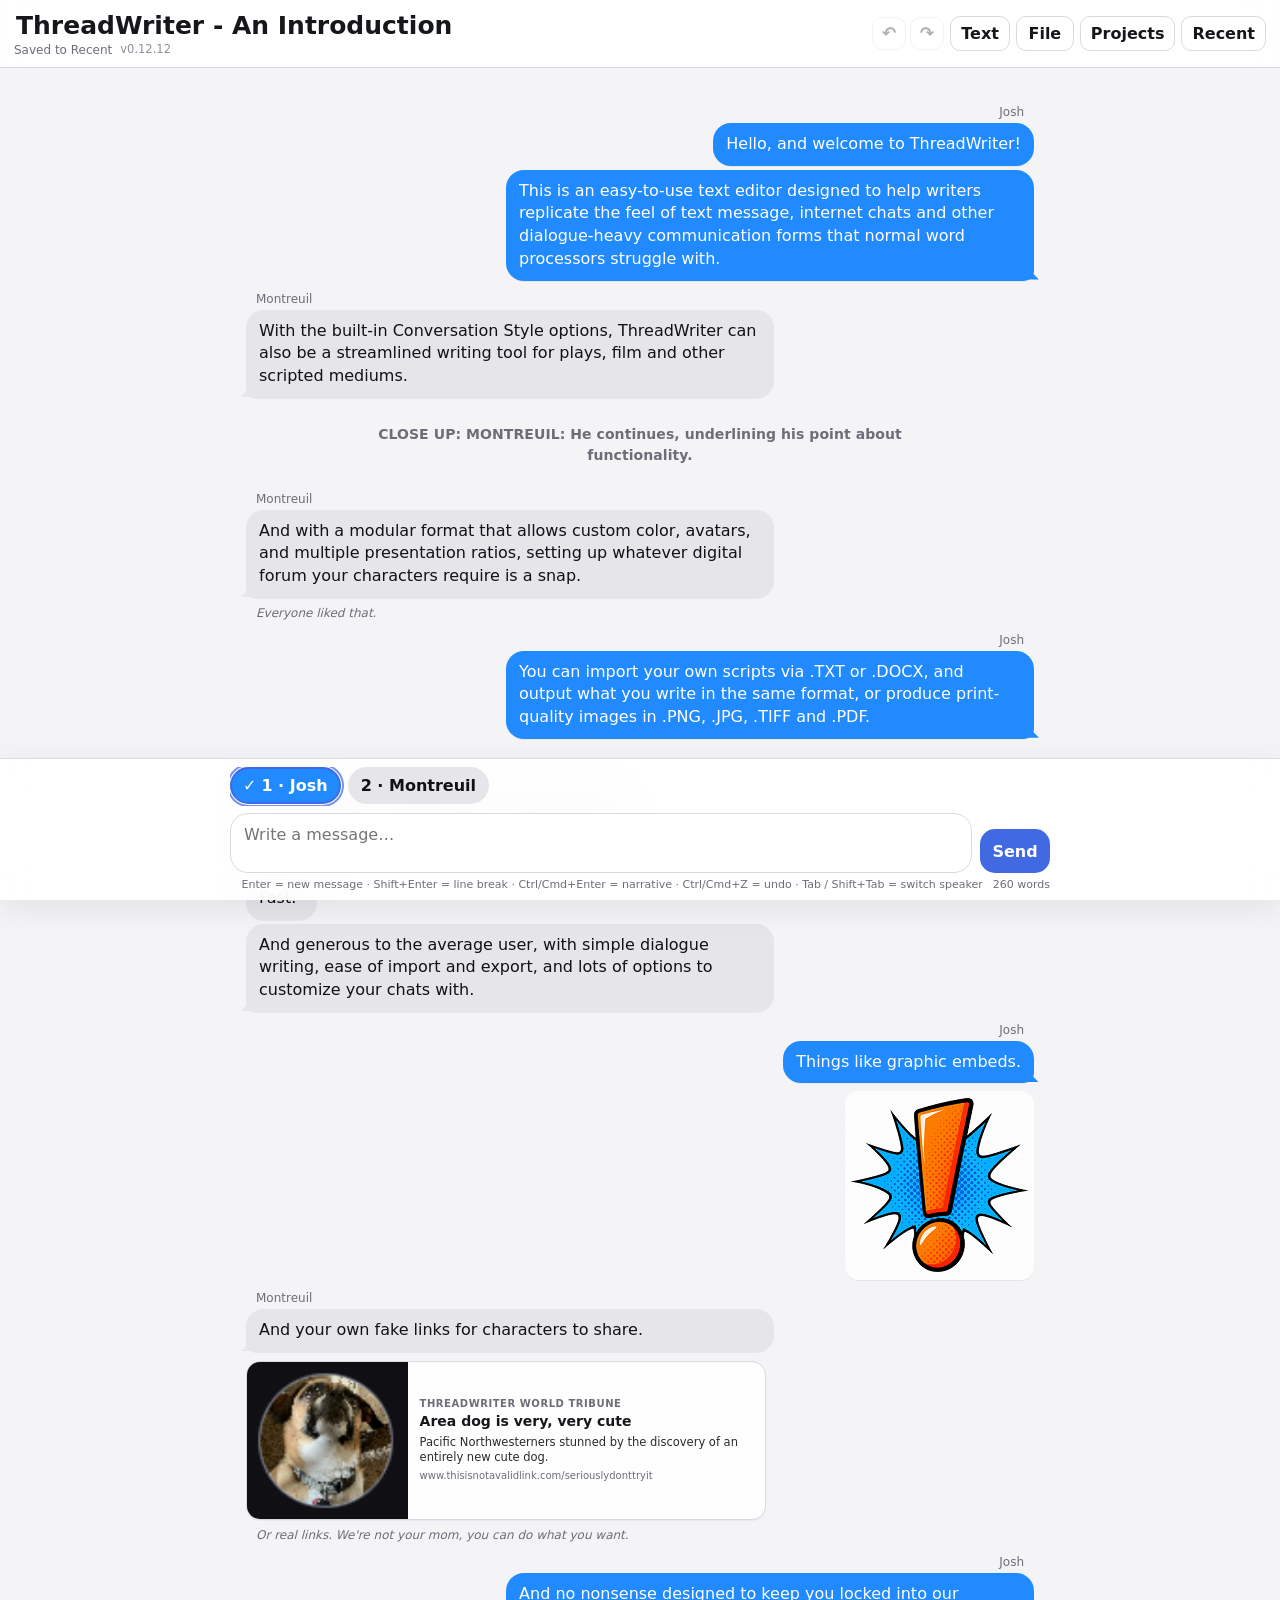
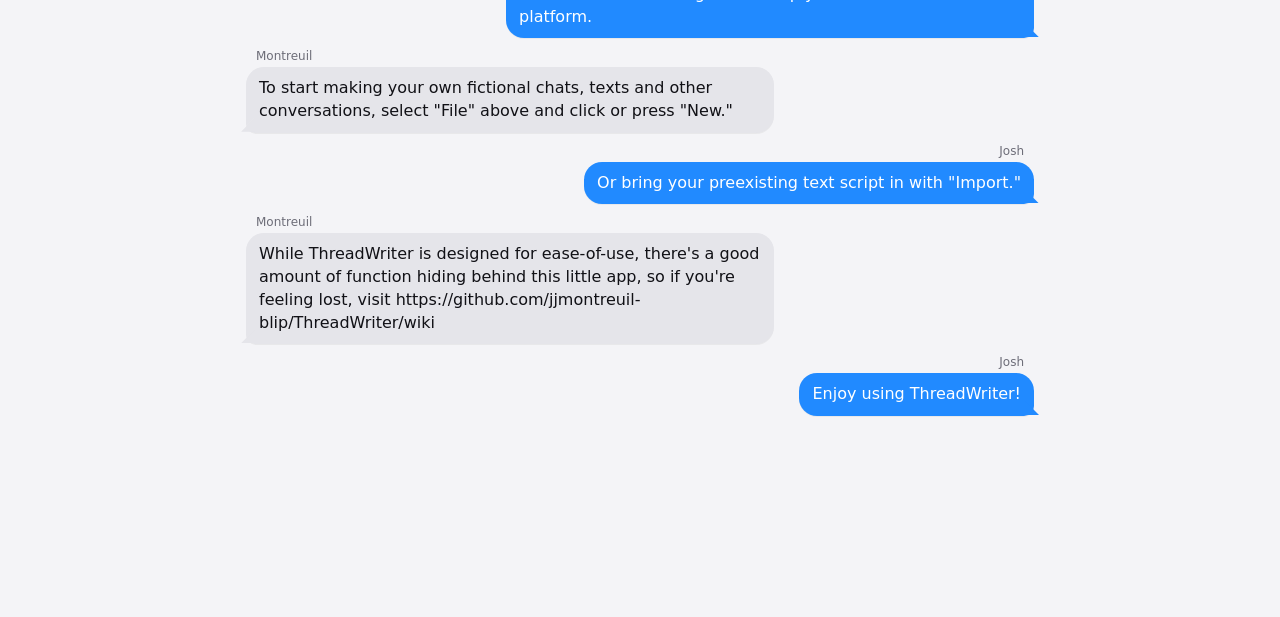
<file: index.html>
<!doctype html>
<html lang="en">
<head>
  <meta charset="utf-8" />
  <meta name="viewport" content="width=device-width, initial-scale=1, viewport-fit=cover" />
  <meta name="theme-color" content="#f4f4f7" />
  <meta name="referrer" content="no-referrer" />
  <meta http-equiv="Content-Security-Policy" content="default-src 'self' file:; script-src 'self' file:; style-src 'self' file: 'unsafe-inline'; img-src 'self' file: data: blob:; connect-src 'self'; worker-src 'self' blob:; font-src 'self' data:; object-src 'none'; base-uri 'self'; form-action 'self'; frame-src 'none'" />
  <title>ThreadWriter v0.12.12</title>
  <link rel="manifest" href="manifest.webmanifest?v=0.12.12" />
  <link rel="icon" href="icon.svg?v=0.12.12" type="image/svg+xml" />
  <link rel="stylesheet" href="styles.css?v=0.12.12" />
</head>
<body>
  <div class="app-shell">
    <header class="topbar">
      <div class="title-wrap">
        <input id="docTitle" class="doc-title" value="Untitled Thread" aria-label="Document title" />
        <div class="status-line"><div id="saveStatus" class="save-status">Saved to Recent</div><button id="projectContext" class="project-context" type="button" hidden></button><div id="runtimeVersion" class="runtime-version">runtime loading…</div></div>
      </div>
      <div class="toolbar no-print">
        <div class="editor-history-controls" aria-label="Edit history">
          <button id="undoBtn" class="editor-history-button" type="button" aria-label="Undo" title="Nothing to undo" disabled>↶</button>
          <button id="redoBtn" class="editor-history-button" type="button" aria-label="Redo" title="Nothing to redo" disabled>↷</button>
        </div>
        <div class="top-menu-host">
          <button id="textMenuBtn" class="top-menu-button" type="button" aria-haspopup="true" aria-expanded="false">Text</button>
          <div id="textMenu" class="top-menu" hidden>
            <button id="participantsBtn" type="button">Participants</button>
            <button id="headerBtn" type="button">Header</button>
            <button id="narrativeBtn" type="button">Narrative block…</button>
            <label class="top-menu-field">
              <span>Conversation style</span>
              <select id="conversationStyle" aria-label="Conversation style">
                <option value="chat">Mobile Chat</option>
                <option value="transcript">Transcript</option>
                <option value="theater">Theater Draft</option>
                <option value="screen">Screen Draft</option>
              </select>
            </label>
            <label id="transcriptSpeakerAlignmentField" class="top-menu-field" hidden>
              <span>Transcript speaker alignment</span>
              <select id="transcriptSpeakerAlignment" aria-label="Transcript speaker alignment">
                <option value="left">Left</option>
                <option value="center">Center</option>
              </select>
            </label>
            <label class="top-menu-field">
              <span>Conversation width</span>
              <select id="conversationWidth" aria-label="Conversation width">
                <option value="wide">Wide</option>
                <option value="tablet">Tablet</option>
                <option value="phone">Phone</option>
              </select>
            </label>
            <button id="chatAppearanceBtn" type="button">Chat presentation…</button>
            <button id="backgroundBtn" type="button">Conversation background…</button>
            <button id="conversationPresetsBtn" type="button">Conversation presets…</button>
            <button id="findBtn" type="button">Find &amp; Replace</button>
          </div>
        </div>

        <div class="top-menu-host">
          <button id="fileMenuBtn" class="top-menu-button" type="button" aria-haspopup="true" aria-expanded="false">File</button>
          <div id="fileMenu" class="top-menu" hidden>
            <button id="newBtn" type="button">New</button>
            <button id="importBtn" type="button">Open…</button>
            <button id="migrationImportBtn" type="button">Import…</button>
            <button id="saveAsBtn" type="button">Save As…</button>
            <button id="backupAllBtn" type="button">Export Full Backup…</button>
            <button id="restoreAllBtn" type="button">Restore Full Backup…</button>
            <button id="historyBtn" type="button">Version History…</button>
            <button id="exportMenuBtn" type="button" class="submenu-toggle" aria-expanded="false">Export <span aria-hidden="true">›</span></button>
            <div id="exportMenu" class="export-submenu" hidden>
              <button id="exportDocxBtn" type="button">DOCX…</button>
              <button id="exportTxtBtn" type="button">TXT</button>
              <button id="exportHtmlBtn" type="button">HTML</button>
              <button id="exportImageBtn" type="button">Image…</button>
              <button id="printBtn" type="button">PDF / Print</button>
            </div>
            <button id="aboutBtn" type="button">About ThreadWriter…</button>
          </div>
        </div>

        <button id="projectsBtn" class="top-menu-button" type="button" title="Organize conversations into projects">Projects</button>
        <button id="recentBtn" class="top-menu-button" type="button" title="Open a recently saved local thread">Recent</button>
        <input id="fileInput" type="file" accept="application/json,.threadwriter,.json" hidden />
        <input id="backupRestoreInput" type="file" accept="application/json,.threadwriter-backup,.json" hidden />
        <input id="migrationFileInput" type="file" accept="text/plain,.txt,application/vnd.openxmlformats-officedocument.wordprocessingml.document,.docx" hidden />
        <input id="imageInput" type="file" accept="image/jpeg,image/png,image/webp,image/gif,image/heic,image/heif" hidden />
        <input id="linkPreviewImageInput" type="file" accept="image/jpeg,image/png,image/webp,image/gif,image/heic,image/heif" hidden />
        <input id="avatarImageInput" type="file" accept="image/jpeg,image/png,image/webp,image/gif,image/heic,image/heif" hidden />
      </div>
    </header>

    <div id="conversationCanvas" class="conversation-canvas">
      <main id="thread" class="thread" aria-live="polite"></main>
    </div>

    <footer class="composer-panel no-print">
      <div class="speaker-row">
        <div id="speakerStrip" class="speaker-strip" aria-label="Participants"></div>
        <button id="quickNarrativeBtn" class="quick-narrative-btn" type="button" aria-label="Add narrative block">Narrative</button>
      </div>
      <div class="composer-row">
        <textarea id="composer" rows="2" placeholder="Write a message…" aria-label="Message composer"></textarea>
        <button id="sendBtn" class="send-btn" aria-label="Add message">Send</button>
      </div>
      <div class="composer-meta">
        <div class="shortcut-hint">Enter = new message · Shift+Enter = line break · Ctrl/Cmd+Enter = narrative · Ctrl/Cmd+Z = undo · Tab / Shift+Tab = switch speaker</div>
        <div id="wordCount" class="word-count" title="Counts committed message, narrative, image-caption, and link-preview title/description text; headers, timestamps, annotations, alt text, source labels, and URLs are excluded">0 words</div>
      </div>
    </footer>
  </div>

  <dialog id="migrationImportDialog">
    <div class="dialog-card migration-import-dialog-card">
      <div class="dialog-head">
        <h2>Import conversation</h2>
        <button type="button" id="closeMigrationImportDialogBtn" class="icon-btn" aria-label="Close">×</button>
      </div>
      <div class="migration-import-body">
        <p class="dialog-copy">Bring structured TXT or DOCX dialogue into a new ThreadWriter conversation. ThreadWriter preserves the words first and asks before committing its interpretation.</p>
        <div id="migrationSourceSummary" class="migration-source-summary"></div>
        <div class="migration-import-grid">
          <label>
            <span>Interpret as</span>
            <select id="migrationImportMethod">
              <option value="auto">Auto detect</option>
              <option value="speaker">Speaker labels (NAME: dialogue)</option>
              <option value="drama">Drama script (standalone speaker cues)</option>
              <option value="alignment">Left / right DOCX alignment</option>
              <option value="plain">Plain blocks → Narrative</option>
            </select>
          </label>
        </div>
        <div id="migrationMethodNote" class="migration-method-note"></div>
        <div id="migrationSpeakerOptions" class="migration-options" hidden>
          <div class="migration-section-head"><strong>Detected speakers</strong><span>Rename them before import if needed.</span></div>
          <div id="migrationSpeakerMap" class="migration-speaker-map"></div>
        </div>
        <div id="migrationAlignmentOptions" class="migration-options" hidden>
          <div class="migration-section-head"><strong>Left / right speakers</strong><span>ThreadWriter uses paragraph alignment, not page position.</span></div>
          <div class="migration-name-grid">
            <label><span>Left speaker</span><input id="migrationLeftName" type="text" maxlength="40" value="Left Speaker" /></label>
            <label><span>Right speaker</span><input id="migrationRightName" type="text" maxlength="40" value="Right Speaker" /></label>
            <label><span>Unaligned paragraphs</span><select id="migrationUnalignedMode"><option value="narrative">Narrative blocks</option><option value="left">Left speaker</option></select></label>
          </div>
        </div>
        <div id="migrationWarnings" class="migration-warnings" hidden></div>
        <div class="migration-preview-head"><strong>Preview</strong><span id="migrationImportSummary"></span></div>
        <div id="migrationPreview" class="migration-preview" aria-live="polite"></div>
      </div>
      <div class="dialog-actions migration-actions">
        <button type="button" id="cancelMigrationImportBtn">Cancel</button>
        <button type="button" id="commitMigrationImportBtn" class="primary-action">Import as new conversation</button>
      </div>
    </div>
  </dialog>

  <dialog id="participantsDialog">
    <form method="dialog" class="dialog-card" id="participantsForm">
      <div class="dialog-head">
        <h2>Participants</h2>
        <button value="cancel" class="icon-btn" aria-label="Close">×</button>
      </div>
      <p class="dialog-copy">Set names, message colors, and optional avatar sources. Avatar frequency, placement, shape, size, and bubble tails live under Text → Chat presentation...</p>
      <div id="participantsEditor" class="participants-editor"></div>
      <div class="dialog-actions">
        <button type="button" id="addParticipantBtn">Add participant</button>
        <button value="save" id="saveParticipantsBtn">Done</button>
      </div>
    </form>
  </dialog>

  <dialog id="chatAppearanceDialog">
    <div class="dialog-card chat-appearance-dialog-card">
      <div class="dialog-head">
        <h2>Chat presentation</h2>
        <button type="button" id="closeChatAppearanceDialogBtn" class="icon-btn" aria-label="Close">×</button>
      </div>
      <p class="dialog-copy">Mobile Chat presentation only. Set speaker labels, viewpoint identity, recipient header, avatars, and bubble tails. Narrative blocks always break a burst.</p>
      <div class="chat-appearance-grid">
        <label>
          <span>Avatar frequency</span>
          <select id="avatarMode">
            <option value="off">Off</option>
            <option value="initial">Initial avatars · first burst per participant</option>
            <option value="persistent">Persistent avatars · every burst</option>
          </select>
        </label>
        <label>
          <span>Avatar placement</span>
          <select id="avatarPlacement">
            <option value="alongside">Alongside messages</option>
            <option value="above">Above messages</option>
          </select>
        </label>
        <label>
          <span>Avatar shape</span>
          <select id="avatarShape">
            <option value="circle">Circle</option>
            <option value="square">Square</option>
          </select>
        </label>
        <label>
          <span>Avatar size</span>
          <select id="avatarSize">
            <option value="small">Small</option>
            <option value="large">Medium</option>
            <option value="xlarge">Large · above only</option>
          </select>
        </label>
        <label>
          <span>Speaker labels</span>
          <select id="speakerLabelMode">
            <option value="every">Every speaker burst</option>
            <option value="first">First burst per participant</option>
            <option value="off">Off</option>
          </select>
        </label>
        <label>
          <span>Viewpoint / “Me” participant</span>
          <select id="chatViewpointParticipant">
            <option value="">None · neutral conversation</option>
          </select>
        </label>
        <label>
          <span>Conversation header</span>
          <select id="chatHeaderMode">
            <option value="off">Off</option>
            <option value="participants">Participant icon + automatic text</option>
            <option value="custom">Participant icon + custom text</option>
          </select>
        </label>
        <label id="chatHeaderTextField" hidden>
          <span>Custom header text</span>
          <input id="chatHeaderText" type="text" maxlength="80" placeholder="e.g., 3 People, Mom &amp; Patrick, Night Crew" />
        </label>
      </div>
      <div class="chat-identity-options">
        <label class="background-contrast-option chat-tail-option">
          <input id="hideViewpointIdentityInput" type="checkbox" />
          <span><strong>Hide viewpoint identity in messages</strong><small>Suppress the selected “Me” participant’s speaker label and avatar, like an outgoing iOS message.</small></span>
        </label>
        <label class="background-contrast-option chat-tail-option">
          <input id="chatHeaderExcludeViewpointInput" type="checkbox" checked />
          <span><strong>Leave viewpoint out of the header</strong><small>Build the centered recipient icon/text from everyone except the selected “Me” participant.</small></span>
        </label>
        <label class="background-contrast-option chat-tail-option">
          <input id="bubbleTailsInput" type="checkbox" />
          <span><strong>Bubble tails</strong><small>Show a tail only on a single-message burst or the final message of a multi-message burst.</small></span>
        </label>
      </div>
      <div class="chat-preview-header" aria-hidden="true" hidden>
        <div class="chat-preview-header-icons"><span>1</span><span>2</span></div>
        <strong>2 People</strong>
      </div>
      <div class="chat-appearance-preview" aria-hidden="true">
        <div class="chat-preview-avatar">TW</div>
        <div class="chat-preview-bubbles"><span></span><span class="with-tail"></span></div>
      </div>
      <div class="dialog-actions">
        <button type="button" id="resetChatAppearanceBtn">Defaults</button>
        <button type="button" id="saveChatAppearanceBtn" class="primary-action">Save</button>
      </div>
    </div>
  </dialog>

  <dialog id="docxDialog">
    <div class="dialog-card">
      <div class="dialog-head">
        <h2>Export DOCX</h2>
        <button type="button" id="closeDocxDialogBtn" class="icon-btn" aria-label="Close">×</button>
      </div>
      <p class="dialog-copy">Choose whether this copy should favor maximum portability or preserve the visual rhythm of the thread.</p>
      <div class="docx-options">
        <button type="button" id="portableDocxBtn" class="docx-option">
          <strong>Portable DOCX</strong>
          <span>Plain speaker-and-dialogue paragraphs. Best for moving the draft into another word processor.</span>
        </button>
        <button type="button" id="richDocxBtn" class="docx-option primary-option">
          <strong>Rich DOCX</strong>
          <span>Preserves speaker grouping, participant colors, and left/right message layout with editable Word tables.</span>
        </button>
      </div>
    </div>
  </dialog>


  <dialog id="imageExportDialog">
    <div class="dialog-card image-export-dialog-card">
      <div class="dialog-head">
        <h2>Export image</h2>
        <button type="button" id="closeImageExportDialogBtn" class="icon-btn" aria-label="Close">×</button>
      </div>
      <p class="dialog-copy">Create screen, high-resolution, or print-ready conversation graphics. Long exports can split at message and narrative boundaries instead of cutting through content.</p>
      <div class="image-export-grid">
        <label>
          <span>Format</span>
          <select id="imageExportFormat">
            <option value="png">PNG</option>
            <option value="jpeg">JPEG</option>
            <option value="tiff">TIFF</option>
          </select>
        </label>
        <label>
          <span>Size</span>
          <select id="imageExportSizeMode">
            <option value="screen">Screen · 1080 px wide</option>
            <option value="high">High resolution · 2160 px wide</option>
            <option value="print">Print</option>
            <option value="custom">Custom pixel width</option>
          </select>
        </label>
        <label id="imageExportPrintWidthField" hidden>
          <span>Print width (inches)</span>
          <input id="imageExportPrintWidth" type="number" min="1" max="20" step="0.25" value="5" />
        </label>
        <label id="imageExportDpiField" hidden>
          <span>Resolution</span>
          <select id="imageExportDpi">
            <option value="300">300 DPI</option>
            <option value="600">600 DPI</option>
          </select>
        </label>
        <label id="imageExportCustomWidthField" hidden>
          <span>Width (pixels)</span>
          <input id="imageExportCustomWidth" type="number" min="360" max="4800" step="1" value="1080" />
        </label>
        <label>
          <span>Color</span>
          <select id="imageExportColorMode">
            <option value="color">Color</option>
            <option value="grayscale">Grayscale</option>
          </select>
        </label>
        <label id="imageExportMaxHeightField">
          <span>Maximum part height (pixels)</span>
          <input id="imageExportMaxHeight" type="number" min="640" max="12000" step="100" value="3000" />
        </label>
      </div>
      <label class="image-export-split-option">
        <input id="imageExportSplit" type="checkbox" checked />
        <span><strong>Split long exports automatically</strong><small>Uses the maximum part height above, keeping messages and narrative blocks together when possible. Browser-safe limits still apply.</small></span>
      </label>
      <div id="imageExportSummary" class="image-export-summary"></div>
      <div class="timestamp-actions">
        <span></span>
        <div class="timestamp-actions-right">
          <button type="button" id="runImageExportBtn" class="primary-action">Export</button>
        </div>
      </div>
    </div>
  </dialog>

  <dialog id="timestampDialog">
    <div class="dialog-card">
      <div class="dialog-head">
        <h2>Message timestamp</h2>
        <button type="button" id="closeTimestampDialogBtn" class="icon-btn" aria-label="Close">×</button>
      </div>
      <p class="dialog-copy">Add any time marker you want to this message. It can be a clock time, a date, or something story-like such as “two hours later.” Leave it blank to remove the timestamp.</p>
      <label class="timestamp-field-label" for="timestampInput">Timestamp</label>
      <input id="timestampInput" class="timestamp-input" type="text" maxlength="80" placeholder="e.g. 11:42 PM · Tuesday 8:16 AM · two hours later" />
      <div class="timestamp-actions">
        <button type="button" id="useMessageTimeBtn">Use message time</button>
        <div class="timestamp-actions-right">
          <button type="button" id="removeTimestampBtn">Remove</button>
          <button type="button" id="saveTimestampBtn" class="primary-action">Save</button>
        </div>
      </div>
    </div>
  </dialog>

  <dialog id="annotationDialog">
    <div class="dialog-card">
      <div class="dialog-head">
        <h2>Message annotation</h2>
        <button type="button" id="closeAnnotationDialogBtn" class="icon-btn" aria-label="Close">×</button>
      </div>
      <p class="dialog-copy">Optional text that travels with this message without becoming part of the bubble. Use it for an action, stage direction, read receipt, reaction, metric, or other note.</p>
      <label class="timestamp-field-label" for="annotationInput">Annotation</label>
      <textarea id="annotationInput" class="header-input" rows="4" maxlength="1200" placeholder="e.g. *Mara stares at the typing indicator.* · Read by 7 people"></textarea>
      <div class="timestamp-actions">
        <button type="button" id="removeAnnotationBtn">Remove annotation</button>
        <div class="timestamp-actions-right">
          <button type="button" id="saveAnnotationBtn" class="primary-action">Save</button>
        </div>
      </div>
    </div>
  </dialog>

  <dialog id="narrativeDialog">
    <div class="dialog-card">
      <div class="dialog-head">
        <h2>Narrative / system block</h2>
        <button type="button" id="closeNarrativeDialogBtn" class="icon-btn" aria-label="Close">×</button>
      </div>
      <p class="dialog-copy">An unassigned block between messages. Use it for narration, stage directions, scene context, time jumps, or system notices.</p>
      <label class="timestamp-field-label" for="narrativeInput">Text</label>
      <textarea id="narrativeInput" class="header-input" rows="5" maxlength="4000" placeholder="e.g. Three hours later…"></textarea>
      <label class="timestamp-field-label" for="narrativeStyle">Appearance</label>
      <select id="narrativeStyle" class="header-font-select">
        <option value="narrative">Narrative / stage direction · serif italic</option>
        <option value="system">System / interface · sans serif</option>
      </select>
      <div class="timestamp-actions">
        <button type="button" id="removeNarrativeBtn">Delete block</button>
        <div class="timestamp-actions-right">
          <button type="button" id="saveNarrativeBtn" class="primary-action">Save</button>
        </div>
      </div>
    </div>
  </dialog>

  <dialog id="imageDetailsDialog">
    <div class="dialog-card">
      <div class="dialog-head">
        <h2>Image caption &amp; alt text</h2>
        <button type="button" id="closeImageDetailsDialogBtn" class="icon-btn" aria-label="Close">×</button>
      </div>
      <p class="dialog-copy">Add optional publishing metadata to the attached image. The caption appears beneath the image and counts toward the thread word count. Alt text is used for accessibility and is not displayed in the thread.</p>
      <div id="imageDetailsName" class="image-details-name"></div>
      <label class="timestamp-field-label" for="imageCaptionInput">Caption</label>
      <textarea id="imageCaptionInput" class="header-input" rows="3" maxlength="1200" placeholder="e.g. Mara at the station just before midnight."></textarea>
      <label class="timestamp-field-label" for="imageAltInput">Alt text</label>
      <textarea id="imageAltInput" class="header-input" rows="4" maxlength="1200" placeholder="Describe the important visual information for someone who cannot see the image."></textarea>
      <div class="timestamp-actions">
        <span></span>
        <div class="timestamp-actions-right">
          <button type="button" id="saveImageDetailsBtn" class="primary-action">Save</button>
        </div>
      </div>
    </div>
  </dialog>

  <dialog id="linkPreviewDialog">
    <div class="dialog-card link-preview-dialog-card">
      <div class="dialog-head">
        <h2>Faux link preview</h2>
        <button type="button" id="closeLinkPreviewDialogBtn" class="icon-btn" aria-label="Close">×</button>
      </div>
      <p class="dialog-copy">Create a fictional or manually authored link card. ThreadWriter does not contact the website or scrape live metadata.</p>
      <div class="link-preview-form">
        <label><span>Site / source</span><input id="linkPreviewSiteInput" type="text" maxlength="100" placeholder="e.g. Cascadia Times" /></label>
        <label><span>Title</span><input id="linkPreviewTitleInput" type="text" maxlength="300" placeholder="e.g. Local tech founder vanishes from gala" /></label>
        <label><span>Description</span><textarea id="linkPreviewDescriptionInput" rows="4" maxlength="1200" placeholder="Optional one- or two-sentence summary."></textarea></label>
        <label><span>Display URL / domain</span><input id="linkPreviewUrlInput" type="text" maxlength="300" placeholder="e.g. cascadiatimes.example/technology" /></label>
      </div>
      <div class="link-preview-thumbnail-controls">
        <div>
          <strong>Thumbnail</strong>
          <div id="linkPreviewThumbnailStatus" class="image-details-name">No thumbnail</div>
        </div>
        <div class="timestamp-actions-right">
          <button type="button" id="chooseLinkPreviewThumbnailBtn">Choose image…</button>
          <button type="button" id="removeLinkPreviewThumbnailBtn">Remove image</button>
        </div>
      </div>
      <div class="timestamp-actions">
        <button type="button" id="removeLinkPreviewBtn" class="danger-button">Remove preview</button>
        <div class="timestamp-actions-right">
          <button type="button" id="saveLinkPreviewBtn" class="primary-action">Save</button>
        </div>
      </div>
    </div>
  </dialog>

  <dialog id="headerDialog">
    <div class="dialog-card">
      <div class="dialog-head">
        <h2>Scene header</h2>
        <button type="button" id="closeHeaderDialogBtn" class="icon-btn" aria-label="Close">×</button>
      </div>
      <p class="dialog-copy">Optional centered text above the conversation. Use it for a scene title, chapter, date or time, group name, or short interstitial.</p>
      <label class="timestamp-field-label" for="headerInput">Header text</label>
      <textarea id="headerInput" class="header-input" rows="3" maxlength="240" placeholder="e.g. Scene 4 · Friday, 11:32 PM · Group Chat · Three days later"></textarea>
      <label class="timestamp-field-label" for="headerFont">Header font</label>
      <select id="headerFont" class="header-font-select">
        <option value="rounded">Rounded</option>
        <option value="sans">Sans</option>
        <option value="serif">Serif</option>
        <option value="mono">Mono</option>
      </select>
      <div class="timestamp-actions">
        <button type="button" id="removeHeaderBtn">Remove header</button>
        <div class="timestamp-actions-right">
          <button type="button" id="saveHeaderBtn" class="primary-action">Save</button>
        </div>
      </div>
    </div>
  </dialog>

  <dialog id="backgroundDialog">
    <div class="dialog-card background-dialog-card">
      <div class="dialog-head">
        <h2>Conversation background</h2>
        <button type="button" id="closeBackgroundDialogBtn" class="icon-btn" aria-label="Close">×</button>
      </div>
      <p class="dialog-copy">Choose the canvas behind the conversation. Custom backgrounds are used in the editor, HTML, and image exports; PDF/Print remains paper-white.</p>
      <div class="background-grid">
        <label>
          <span>Background</span>
          <select id="backgroundMode">
            <option value="default">Style default</option>
            <option value="solid">Solid color</option>
            <option value="gradient">Gradient</option>
          </select>
        </label>
        <label id="backgroundSolidField">
          <span>Color</span>
          <input id="backgroundSolidColor" type="color" value="#f4f4f7" />
        </label>
        <label id="backgroundColorCountField">
          <span>Gradient colors</span>
          <select id="backgroundColorCount">
            <option value="2">2 colors</option>
            <option value="3">3 colors</option>
            <option value="4">4 colors</option>
          </select>
        </label>
        <label id="backgroundDirectionField">
          <span>Direction</span>
          <select id="backgroundDirection">
            <option value="vertical">Vertical</option>
            <option value="horizontal">Horizontal</option>
            <option value="diag-right">Diagonal ↘</option>
            <option value="diag-left">Diagonal ↙</option>
          </select>
        </label>
      </div>
      <div class="background-presets" aria-labelledby="backgroundPresetsLabel">
        <div class="background-section-head">
          <span id="backgroundPresetsLabel">Quick presets</span>
          <span class="background-section-note">Starting points, fully editable</span>
        </div>
        <div id="backgroundPresetGrid" class="background-preset-grid">
          <button type="button" class="background-preset" data-background-preset="spectrum"><span class="preset-swatch preset-spectrum"></span><span>Spectrum</span></button>
          <button type="button" class="background-preset" data-background-preset="steel"><span class="preset-swatch preset-steel"></span><span>Steel</span></button>
          <button type="button" class="background-preset" data-background-preset="terminal"><span class="preset-swatch preset-terminal"></span><span>Terminal</span></button>
          <button type="button" class="background-preset" data-background-preset="ocean"><span class="preset-swatch preset-ocean"></span><span>Ocean</span></button>
          <button type="button" class="background-preset" data-background-preset="sunset"><span class="preset-swatch preset-sunset"></span><span>Sunset</span></button>
          <button type="button" class="background-preset" data-background-preset="twilight"><span class="preset-swatch preset-twilight"></span><span>Twilight</span></button>
          <button type="button" class="background-preset" data-background-preset="paper"><span class="preset-swatch preset-paper"></span><span>Paper</span></button>
          <button type="button" class="background-preset" data-background-preset="midnight"><span class="preset-swatch preset-midnight"></span><span>Midnight</span></button>
        </div>
      </div>
      <div id="backgroundColors" class="background-colors" aria-label="Gradient colors">
        <div class="background-color-stop" data-background-stop="0"><span class="stop-number">1</span><input id="backgroundColor1" type="color" value="#f4f4f7" aria-label="Gradient color 1" /><div class="stop-move"><button type="button" class="stop-move-btn" data-stop-move="left" aria-label="Move color 1 earlier">←</button><button type="button" class="stop-move-btn" data-stop-move="right" aria-label="Move color 1 later">→</button></div></div>
        <div class="background-color-stop" data-background-stop="1"><span class="stop-number">2</span><input id="backgroundColor2" type="color" value="#d9e6ff" aria-label="Gradient color 2" /><div class="stop-move"><button type="button" class="stop-move-btn" data-stop-move="left" aria-label="Move color 2 earlier">←</button><button type="button" class="stop-move-btn" data-stop-move="right" aria-label="Move color 2 later">→</button></div></div>
        <div class="background-color-stop" data-background-stop="2"><span class="stop-number">3</span><input id="backgroundColor3" type="color" value="#c9f2d0" aria-label="Gradient color 3" /><div class="stop-move"><button type="button" class="stop-move-btn" data-stop-move="left" aria-label="Move color 3 earlier">←</button><button type="button" class="stop-move-btn" data-stop-move="right" aria-label="Move color 3 later">→</button></div></div>
        <div class="background-color-stop" data-background-stop="3"><span class="stop-number">4</span><input id="backgroundColor4" type="color" value="#f6d6ff" aria-label="Gradient color 4" /><div class="stop-move"><button type="button" class="stop-move-btn" data-stop-move="left" aria-label="Move color 4 earlier">←</button><button type="button" class="stop-move-btn" data-stop-move="right" aria-label="Move color 4 later">→</button></div></div>
      </div>
      <div id="backgroundGradientTools" class="background-gradient-tools">
        <button type="button" id="flipGradientBtn">Flip gradient</button>
      </div>
      <label class="background-contrast-option">
        <input id="highContrastLabelsInput" type="checkbox" />
        <span><strong>High contrast speaker labels</strong><small>Adds a dark backing and light text so speaker names stay readable over custom backgrounds.</small></span>
      </label>
      <div id="backgroundPreview" class="background-preview" aria-label="Background preview"><span id="backgroundPreviewLabel" class="background-preview-label">Speaker label</span></div>
      <div class="dialog-actions background-actions">
        <button type="button" id="resetBackgroundBtn">Style default</button>
        <button type="button" id="saveBackgroundBtn" class="primary-action">Save</button>
      </div>
    </div>
  </dialog>

  <dialog id="conversationPresetsDialog">
    <div class="dialog-card conversation-presets-dialog-card">
      <div class="dialog-head">
        <h2>Conversation presets</h2>
        <button type="button" id="closeConversationPresetsDialogBtn" class="icon-btn" aria-label="Close">×</button>
      </div>
      <p class="dialog-copy">Save reusable conversation setups across projects. Presets include Conversation Style, participants, bubble colors and sides, avatar sources and chat appearance, conversation background, and High Contrast Labels. Scene headers and messages are never included.</p>
      <div class="conversation-preset-save-row">
        <input id="conversationPresetNameInput" type="text" maxlength="80" placeholder="e.g., &quot;Judy's iPhone,&quot; &quot;CyberNetWeb Terminal,&quot; &quot;Scottish Play,&quot; etc." aria-label="Preset name" />
        <button type="button" id="saveConversationPresetBtn" class="primary-action">Save current</button>
      </div>
      <div id="conversationPresetStatus" class="conversation-preset-status" aria-live="polite"></div>
      <div id="conversationPresetList" class="conversation-preset-list"></div>
    </div>
  </dialog>

  <dialog id="findDialog">
    <div class="dialog-card">
      <div class="dialog-head">
        <h2>Find &amp; Replace</h2>
        <button type="button" id="closeFindDialogBtn" class="icon-btn" aria-label="Close">×</button>
      </div>
      <p class="dialog-copy">Searches message, narrative, annotation, image-caption, alt-text, and link-preview content. Participant names can be changed globally from Participants.</p>
      <div class="find-grid">
        <label>
          <span>Find</span>
          <input id="findInput" type="text" autocomplete="off" />
        </label>
        <label>
          <span>Replace with</span>
          <input id="replaceInput" type="text" autocomplete="off" />
        </label>
      </div>
      <div class="find-options">
        <label><input id="caseSensitiveFind" type="checkbox" /> Case sensitive</label>
        <span id="findStatus" class="find-status">Enter text to search.</span>
      </div>
      <div class="find-actions">
        <div>
          <button type="button" id="findPrevBtn">Previous</button>
          <button type="button" id="findNextBtn">Next</button>
        </div>
        <div>
          <button type="button" id="replaceCurrentBtn">Replace</button>
          <button type="button" id="replaceAllBtn" class="primary-action">Replace all</button>
        </div>
      </div>
    </div>
  </dialog>


  <dialog id="historyDialog">
    <div class="dialog-card history-dialog-card">
      <div class="dialog-head">
        <h2>Version history</h2>
        <button type="button" id="closeHistoryDialogBtn" class="icon-btn" aria-label="Close">×</button>
      </div>
      <p class="dialog-copy">ThreadWriter keeps up to 6 lightweight snapshots for this conversation in this browser. Automatic snapshots are spaced out while you work, and session checkpoints are added when you leave a thread. Local history is recovery help, not an external backup.</p>
      <div class="history-actions"><button type="button" id="createSnapshotBtn" class="primary-action">Create snapshot now</button></div>
      <div id="historyList" class="history-list"></div>
    </div>
  </dialog>

  <dialog id="recentDialog">
    <div class="dialog-card recent-dialog-card">
      <div class="dialog-head">
        <h2>Recent conversations</h2>
        <button type="button" id="closeRecentDialogBtn" class="icon-btn" aria-label="Close">×</button>
      </div>
      <p class="dialog-copy">Threads are saved separately in this browser. Starting a new thread no longer overwrites the one you were working on.</p>
      <div id="recentList" class="recent-list"></div>
    </div>
  </dialog>


  <dialog id="projectsDialog">
    <div class="dialog-card projects-dialog-card">
      <div class="dialog-head">
        <h2>Projects</h2>
        <button type="button" id="closeProjectsDialogBtn" class="icon-btn" aria-label="Close">×</button>
      </div>
      <p class="dialog-copy">Group related ThreadWriter conversations into one local project. Scenes remain ordinary conversations and can still be opened from Recent.</p>
      <div class="projects-layout">
        <aside class="project-sidebar">
          <div class="project-create-row">
            <input id="newProjectName" type="text" maxlength="80" placeholder="New project name" aria-label="New project name" />
            <button id="createProjectBtn" type="button">Create</button>
          </div>
          <div class="project-library-actions"><button id="restoreProjectBtn" type="button">Restore project backup…</button></div>
          <div id="projectList" class="project-list" aria-label="Projects"></div>
        </aside>
        <section id="projectDetail" class="project-detail">
          <div id="projectEmpty" class="project-empty">Create or select a project to organize scenes.</div>
          <div id="projectDetailContent" hidden>
            <div class="project-detail-head">
              <label class="project-name-field">
                <span>Project name</span>
                <input id="projectNameEditor" type="text" maxlength="80" />
              </label>
              <button id="deleteProjectBtn" type="button" class="danger-button">Delete project</button>
            </div>
            <div class="project-summary-row">
              <div id="projectStats" class="project-stats"></div>
              <div class="project-actions">
                <button id="addCurrentToProjectBtn" type="button">Add current thread</button>
                <button id="newProjectSceneBtn" type="button">New scene</button>
                <button id="backupProjectBtn" type="button">Back up project…</button>
              </div>
            </div>
            <label class="project-search-field">
              <span>Search this project</span>
              <input id="projectSearchInput" type="search" placeholder="Search every scene…" autocomplete="off" />
            </label>
            <div id="projectSearchResults" class="project-search-results" hidden></div>
            <div class="project-scenes-head"><strong>Scenes / conversations</strong><span>Use ↑/↓ to set project order.</span></div>
            <div id="projectSceneList" class="project-scene-list"></div>
          </div>
        </section>
      </div>
    </div>
  </dialog>


  <dialog id="aboutDialog">
    <div class="dialog-card about-dialog-card">
      <div class="dialog-head about-dialog-head">
        <h2>ThreadWriter <span id="aboutVersion">v0.12.12</span></h2>
        <button id="closeAboutDialogBtn" class="icon-btn" type="button" aria-label="Close">×</button>
      </div>
      <div class="about-copy">
        <p>A local-first browser editor for drafting,<br>formatting, and exporting dialogue-heavy<br>writing like texts and instant messaging.</p>
        <p>By Josh Montreuil</p>
        <p><strong>Local-first privacy:</strong><br>Your writing stays in your browser on your device.<br>ThreadWriter does not require an account,<br>upload your documents to a ThreadWriter server,<br>or send your text to an AI service.<br>For important work, keep exported backups,<br>because browser storage can be cleared.</p>
        <p><strong>AI disclosure:</strong><br>ThreadWriter was developed with AI coding assistance.<br>The app itself does not use AI,<br>generate or rewrite your text,<br>or send your writing to an AI model.</p>
        <p><a href="https://github.com/user-attachments/files/32849449/ThreadWriter.QuickStart.Guide.pdf" target="_blank" rel="noopener noreferrer"><strong>Download the ThreadWriter Quick Guide to get started.</strong></a></p>
        <p><a href="https://github.com/jjmontreuil-blip/ThreadWriter" target="_blank" rel="noopener noreferrer"><strong>ThreadWriter on GitHub</strong></a></p>
      </div>
    </div>
  </dialog>

  <input id="projectBackupInput" type="file" accept="application/json,.threadwriter-project,.json" hidden />

  <template id="participantEditorTemplate">
    <div class="participant-edit-row">
      <input class="participant-name" maxlength="40" aria-label="Participant name" />
      <select class="participant-side" aria-label="Bubble alignment">
        <option value="left">Left</option>
        <option value="right">Right</option>
      </select>
      <input class="participant-color" type="color" aria-label="Bubble color" />
      <button type="button" class="remove-participant">Remove</button>
      <div class="participant-appearance-row">
        <div class="participant-bubble-swatches" aria-label="Quick bubble colors">
          <span>Bubble</span>
          <button type="button" class="participant-swatch" data-bubble-color="#e5e5ea" style="--swatch:#e5e5ea" title="Neutral gray" aria-label="Neutral gray bubble"></button>
          <button type="button" class="participant-swatch" data-bubble-color="#218aff" style="--swatch:#218aff" title="Bright blue" aria-label="Bright blue bubble"></button>
          <button type="button" class="participant-swatch" data-bubble-color="#34c759" style="--swatch:#34c759" title="Message green" aria-label="Message green bubble"></button>
          <button type="button" class="participant-swatch" data-bubble-color="#d9e6ff" style="--swatch:#d9e6ff" title="Soft blue" aria-label="Soft blue bubble"></button>
          <button type="button" class="participant-swatch" data-bubble-color="#c9f2d0" style="--swatch:#c9f2d0" title="Soft green" aria-label="Soft green bubble"></button>
          <button type="button" class="participant-swatch" data-bubble-color="#ff453a" style="--swatch:#ff453a" title="Signal red" aria-label="Signal red bubble"></button>
          <button type="button" class="participant-swatch" data-bubble-color="#101412" style="--swatch:#101412" title="Terminal black" aria-label="Terminal black bubble"></button>
        </div>
        <label class="participant-text-setting">
          <span>Bubble text</span>
          <select class="participant-text-mode" aria-label="Bubble text color mode">
            <option value="auto">Auto contrast</option>
            <option value="black">Black</option>
            <option value="white">White</option>
            <option value="custom">Custom</option>
          </select>
        </label>
        <input class="participant-text-color" type="color" value="#ff2d55" aria-label="Custom bubble text color" />
      </div>
      <div class="participant-avatar-row">
        <div class="participant-avatar-preview" aria-hidden="true"></div>
        <label class="participant-avatar-setting">
          <span>Avatar</span>
          <select class="participant-avatar-type" aria-label="Avatar type">
            <option value="none">None</option>
            <option value="image">Image</option>
            <option value="initials">Initials</option>
            <option value="emoji">Emoji</option>
          </select>
        </label>
        <label class="participant-avatar-color-tools" hidden>
          <span>Avatar color</span>
          <input class="participant-avatar-color" type="color" value="#e5e5ea" aria-label="Avatar background color" />
        </label>
        <div class="participant-avatar-image-tools" hidden>
          <button type="button" class="participant-avatar-image-choose">Choose image…</button>
          <button type="button" class="participant-avatar-image-clear">Clear</button>
        </div>
        <label class="participant-avatar-initials-tools" hidden>
          <span>Letters</span>
          <input class="participant-avatar-initials" type="text" maxlength="2" inputmode="text" aria-label="Avatar initials" />
        </label>
        <div class="participant-avatar-emoji-tools" hidden>
          <label><span>Emoji</span><input class="participant-avatar-emoji" type="text" maxlength="16" aria-label="Avatar emoji" /></label>
          <button type="button" class="participant-avatar-emoji-picker-btn">Pick…</button>
          <label class="participant-avatar-emoji-bg"><input class="participant-avatar-emoji-background" type="checkbox" checked /> Color background</label>
        </div>
        <div class="participant-emoji-picker" hidden>
          <input class="participant-emoji-search" type="search" placeholder="Search emoji" aria-label="Search emoji" />
          <div class="participant-emoji-grid" role="listbox" aria-label="Emoji choices"></div>
        </div>
      </div>
    </div>
  </template>

  <script src="app.js?v=0.12.12"></script>
</body>
</html>
</file>
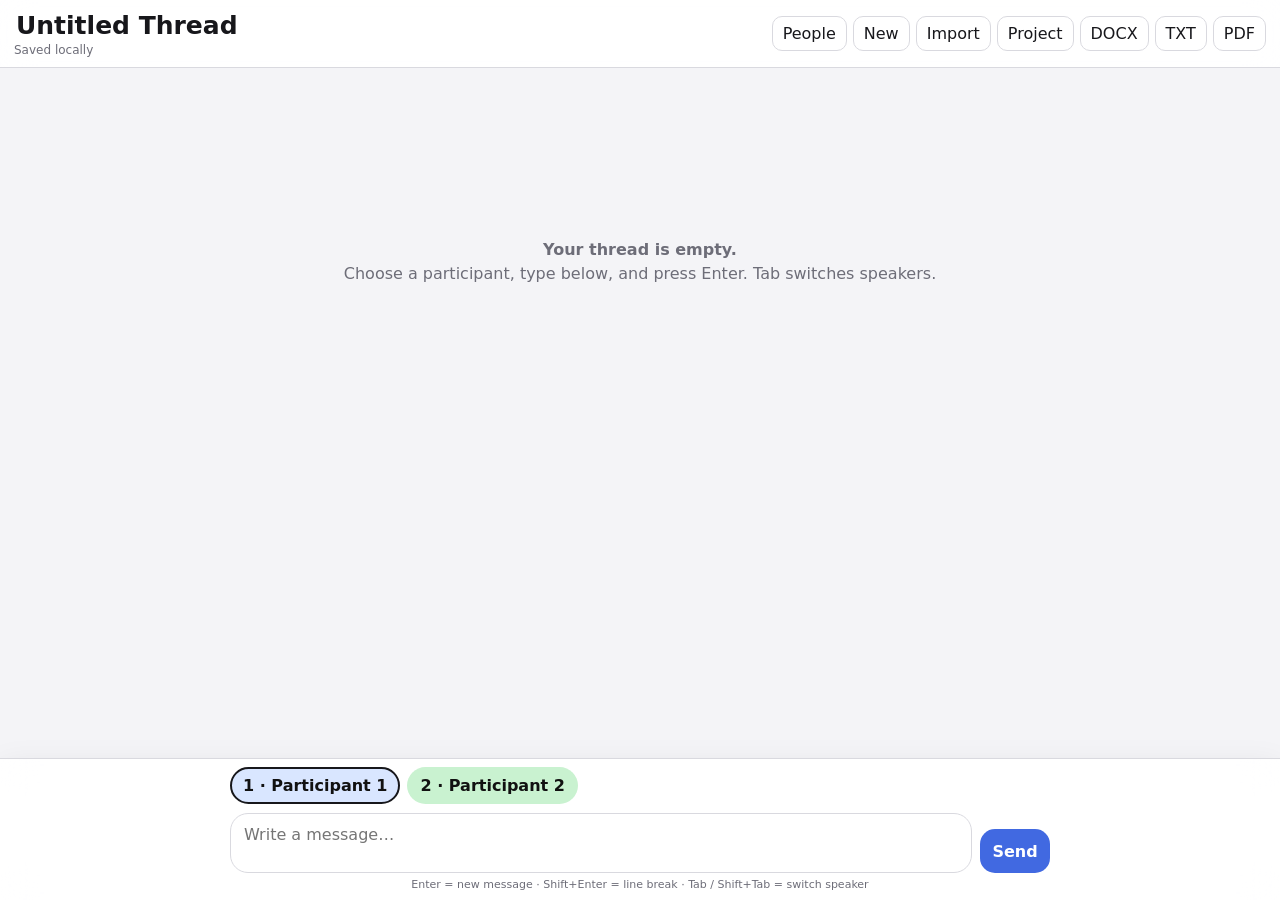
<file: threadwriter-v0.5/index.html>
<!doctype html>
<html lang="en">
<head>
  <meta charset="utf-8" />
  <meta name="viewport" content="width=device-width, initial-scale=1, viewport-fit=cover" />
  <meta name="theme-color" content="#f4f4f7" />
  <title>Threadwriter</title>
  <link rel="manifest" href="manifest.webmanifest" />
  <link rel="icon" href="icon.svg" type="image/svg+xml" />
  <link rel="stylesheet" href="styles.css" />
</head>
<body>
  <div class="app-shell">
    <header class="topbar">
      <div class="title-wrap">
        <input id="docTitle" class="doc-title" value="Untitled Thread" aria-label="Document title" />
        <div id="saveStatus" class="save-status">Saved locally</div>
      </div>
      <div class="toolbar no-print">
        <button id="participantsBtn" title="Manage participants">People</button>
        <button id="newBtn" title="Start a new thread">New</button>
        <button id="importBtn" title="Import a Threadwriter project">Import</button>
        <button id="exportProjectBtn" title="Export editable project file">Project</button>
        <button id="exportDocxBtn" title="Choose a DOCX export style">DOCX</button>
        <button id="exportTxtBtn" title="Export plain text transcript">TXT</button>
        <button id="printBtn" title="Print or save as PDF">PDF</button>
        <input id="fileInput" type="file" accept="application/json,.threadwriter,.json" hidden />
      </div>
    </header>

    <main id="thread" class="thread" aria-live="polite"></main>

    <footer class="composer-panel no-print">
      <div id="speakerStrip" class="speaker-strip" aria-label="Participants"></div>
      <div class="composer-row">
        <textarea id="composer" rows="2" placeholder="Write a message…" aria-label="Message composer"></textarea>
        <button id="sendBtn" class="send-btn" aria-label="Add message">Send</button>
      </div>
      <div class="shortcut-hint">Enter = new message · Shift+Enter = line break · Tab / Shift+Tab = switch speaker</div>
    </footer>
  </div>

  <dialog id="participantsDialog">
    <form method="dialog" class="dialog-card" id="participantsForm">
      <div class="dialog-head">
        <h2>Participants</h2>
        <button value="cancel" class="icon-btn" aria-label="Close">×</button>
      </div>
      <div id="participantsEditor" class="participants-editor"></div>
      <div class="dialog-actions">
        <button type="button" id="addParticipantBtn">Add participant</button>
        <button value="save" id="saveParticipantsBtn">Done</button>
      </div>
    </form>
  </dialog>

  <dialog id="docxDialog">
    <div class="dialog-card">
      <div class="dialog-head">
        <h2>Export DOCX</h2>
        <button type="button" id="closeDocxDialogBtn" class="icon-btn" aria-label="Close">×</button>
      </div>
      <p class="dialog-copy">Choose whether this copy should favor maximum portability or preserve the visual rhythm of the thread.</p>
      <div class="docx-options">
        <button type="button" id="portableDocxBtn" class="docx-option">
          <strong>Portable DOCX</strong>
          <span>Plain speaker-and-dialogue paragraphs. Best for moving the draft into another word processor.</span>
        </button>
        <button type="button" id="richDocxBtn" class="docx-option primary-option">
          <strong>Rich DOCX</strong>
          <span>Preserves speaker grouping, participant colors, and left/right message layout with editable Word tables.</span>
        </button>
      </div>
    </div>
  </dialog>


  <dialog id="timestampDialog">
    <div class="dialog-card">
      <div class="dialog-head">
        <h2>Message timestamp</h2>
        <button type="button" id="closeTimestampDialogBtn" class="icon-btn" aria-label="Close">×</button>
      </div>
      <p class="dialog-copy">Add any time marker you want to this message. It can be a clock time, a date, or something story-like such as “two hours later.” Leave it blank to remove the timestamp.</p>
      <label class="timestamp-field-label" for="timestampInput">Timestamp</label>
      <input id="timestampInput" class="timestamp-input" type="text" maxlength="80" placeholder="e.g. 11:42 PM · Tuesday 8:16 AM · two hours later" />
      <div class="timestamp-actions">
        <button type="button" id="useMessageTimeBtn">Use message time</button>
        <div class="timestamp-actions-right">
          <button type="button" id="removeTimestampBtn">Remove</button>
          <button type="button" id="saveTimestampBtn" class="primary-action">Save</button>
        </div>
      </div>
    </div>
  </dialog>

  <template id="participantEditorTemplate">
    <div class="participant-edit-row">
      <input class="participant-name" maxlength="40" aria-label="Participant name" />
      <select class="participant-side" aria-label="Bubble alignment">
        <option value="left">Left</option>
        <option value="right">Right</option>
      </select>
      <input class="participant-color" type="color" aria-label="Bubble color" />
      <button type="button" class="remove-participant">Remove</button>
    </div>
  </template>

  <script src="app.js"></script>
</body>
</html>
</file>
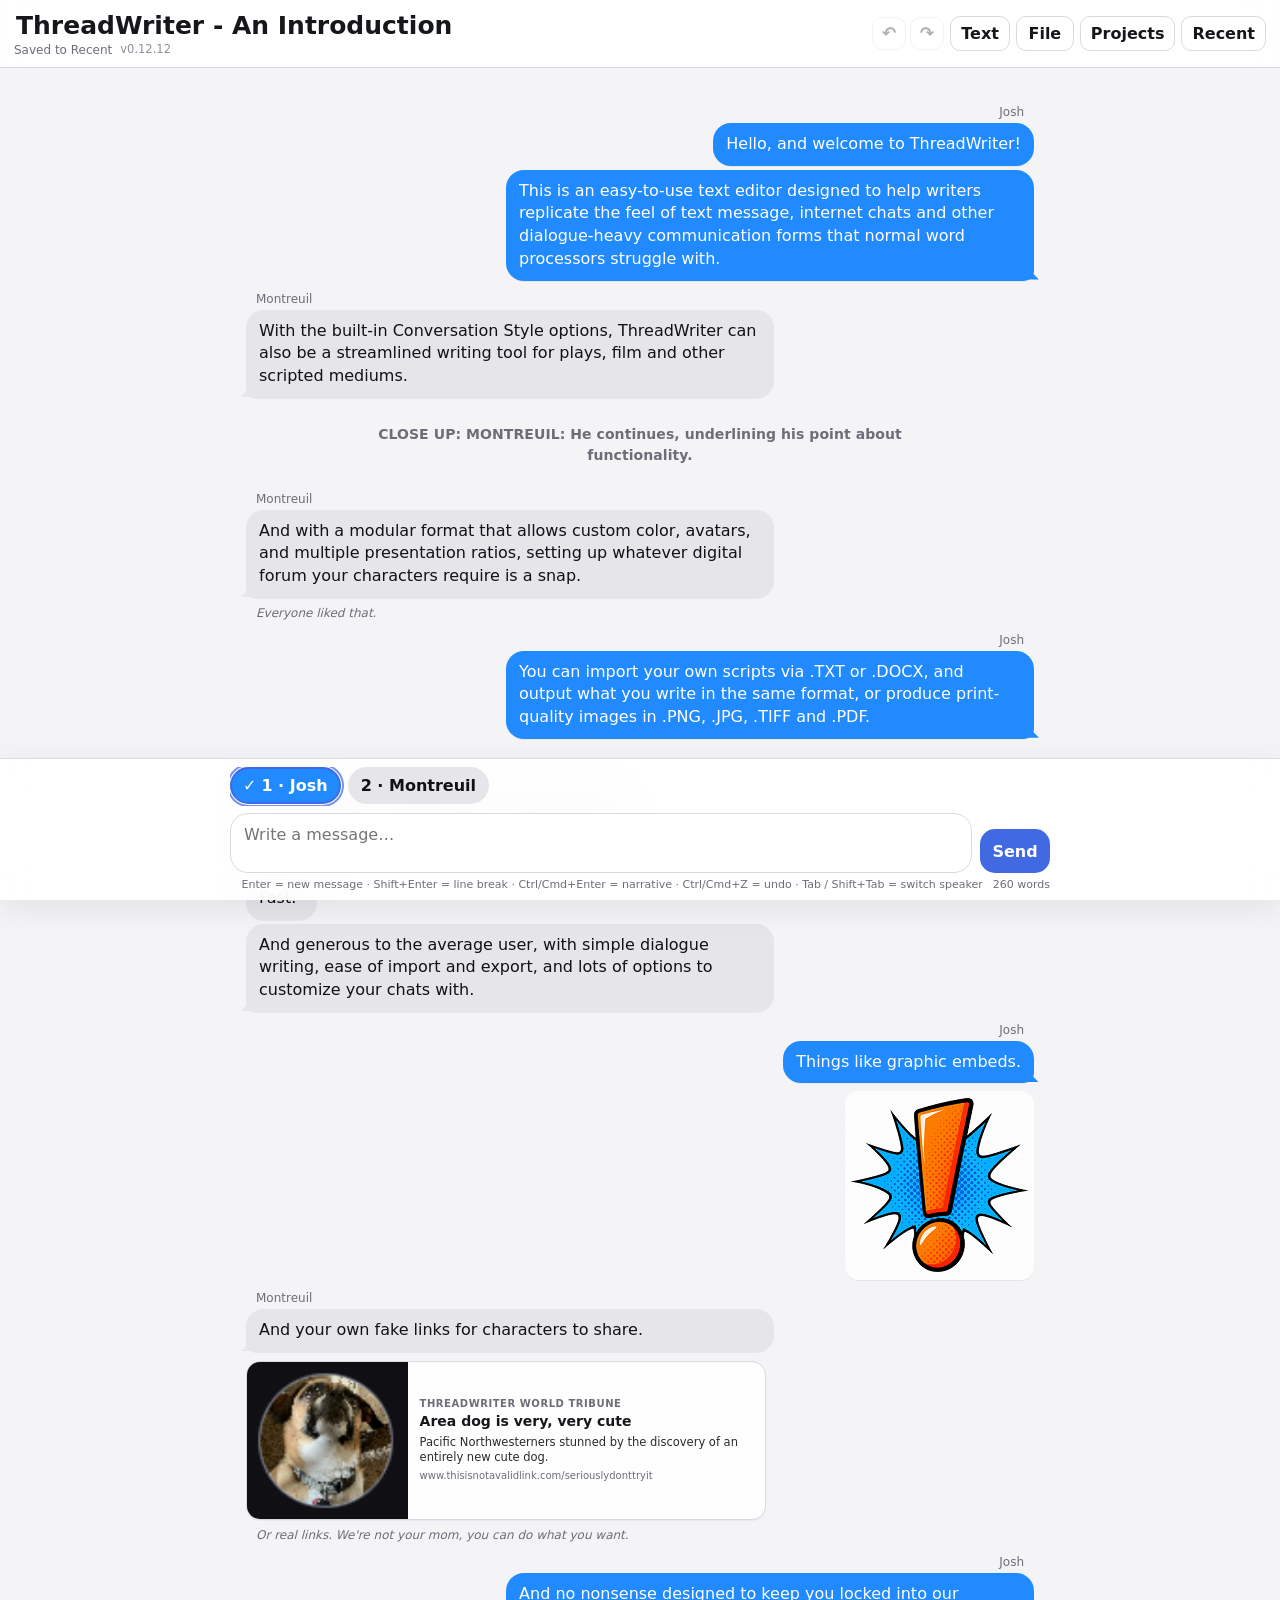
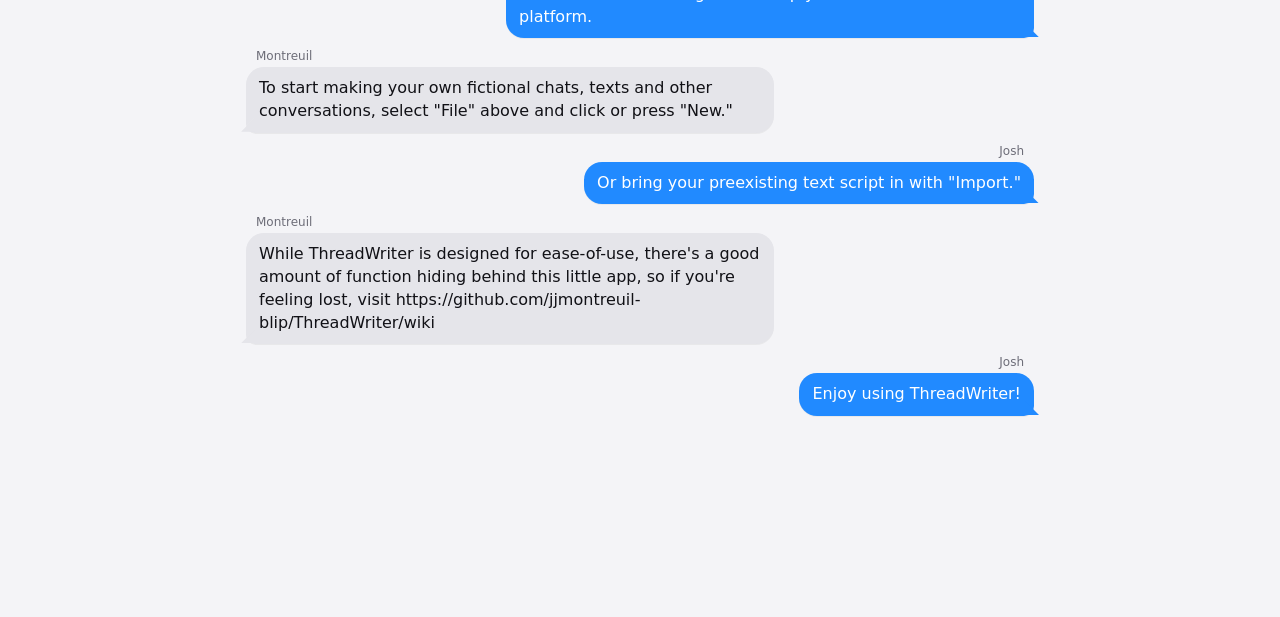
<file: test.html>
<!doctype html>
<html lang="en">
<head>
  <meta charset="utf-8" />
  <meta name="viewport" content="width=device-width, initial-scale=1, viewport-fit=cover" />
  <meta name="theme-color" content="#f4f4f7" />
  <meta name="referrer" content="no-referrer" />
  <meta http-equiv="Content-Security-Policy" content="default-src 'self' file:; script-src 'self' file:; style-src 'self' file: 'unsafe-inline'; img-src 'self' file: data: blob:; connect-src 'self'; worker-src 'self' blob:; font-src 'self' data:; object-src 'none'; base-uri 'self'; form-action 'self'; frame-src 'none'" />
  <title>ThreadWriter v0.12.12</title>
  <link rel="manifest" href="manifest.webmanifest?v=0.12.12" />
  <link rel="icon" href="icon.svg?v=0.12.12" type="image/svg+xml" />
  <link rel="stylesheet" href="styles.css?v=0.12.12" />
</head>
<body>
  <div class="app-shell">
    <header class="topbar">
      <div class="title-wrap">
        <input id="docTitle" class="doc-title" value="Untitled Thread" aria-label="Document title" />
        <div class="status-line"><div id="saveStatus" class="save-status">Saved to Recent</div><button id="projectContext" class="project-context" type="button" hidden></button><div id="runtimeVersion" class="runtime-version">runtime loading…</div></div>
      </div>
      <div class="toolbar no-print">
        <div class="editor-history-controls" aria-label="Edit history">
          <button id="undoBtn" class="editor-history-button" type="button" aria-label="Undo" title="Nothing to undo" disabled>↶</button>
          <button id="redoBtn" class="editor-history-button" type="button" aria-label="Redo" title="Nothing to redo" disabled>↷</button>
        </div>
        <div class="top-menu-host">
          <button id="textMenuBtn" class="top-menu-button" type="button" aria-haspopup="true" aria-expanded="false">Text</button>
          <div id="textMenu" class="top-menu" hidden>
            <button id="participantsBtn" type="button">Participants</button>
            <button id="headerBtn" type="button">Header</button>
            <button id="narrativeBtn" type="button">Narrative block…</button>
            <label class="top-menu-field">
              <span>Conversation style</span>
              <select id="conversationStyle" aria-label="Conversation style">
                <option value="chat">Mobile Chat</option>
                <option value="transcript">Transcript</option>
                <option value="theater">Theater Draft</option>
                <option value="screen">Screen Draft</option>
              </select>
            </label>
            <label id="transcriptSpeakerAlignmentField" class="top-menu-field" hidden>
              <span>Transcript speaker alignment</span>
              <select id="transcriptSpeakerAlignment" aria-label="Transcript speaker alignment">
                <option value="left">Left</option>
                <option value="center">Center</option>
              </select>
            </label>
            <label class="top-menu-field">
              <span>Conversation width</span>
              <select id="conversationWidth" aria-label="Conversation width">
                <option value="wide">Wide</option>
                <option value="tablet">Tablet</option>
                <option value="phone">Phone</option>
              </select>
            </label>
            <button id="backgroundBtn" type="button">Conversation background…</button>
            <button id="conversationPresetsBtn" type="button">Conversation presets…</button>
            <button id="findBtn" type="button">Find &amp; Replace</button>
          </div>
        </div>

        <div class="top-menu-host">
          <button id="fileMenuBtn" class="top-menu-button" type="button" aria-haspopup="true" aria-expanded="false">File</button>
          <div id="fileMenu" class="top-menu" hidden>
            <button id="newBtn" type="button">New</button>
            <button id="importBtn" type="button">Open…</button>
            <button id="migrationImportBtn" type="button">Import…</button>
            <button id="saveAsBtn" type="button">Save As…</button>
            <button id="backupAllBtn" type="button">Export Full Backup…</button>
            <button id="restoreAllBtn" type="button">Restore Full Backup…</button>
            <button id="historyBtn" type="button">Version History…</button>
            <button id="exportMenuBtn" type="button" class="submenu-toggle" aria-expanded="false">Export <span aria-hidden="true">›</span></button>
            <div id="exportMenu" class="export-submenu" hidden>
              <button id="exportDocxBtn" type="button">DOCX…</button>
              <button id="exportTxtBtn" type="button">TXT</button>
              <button id="exportHtmlBtn" type="button">HTML</button>
              <button id="exportImageBtn" type="button">Image…</button>
              <button id="printBtn" type="button">PDF / Print</button>
            </div>
          </div>
        </div>

        <button id="projectsBtn" class="top-menu-button" type="button" title="Organize conversations into projects">Projects</button>
        <button id="recentBtn" class="top-menu-button" type="button" title="Open a recently saved local thread">Recent</button>
        <input id="fileInput" type="file" accept="application/json,.threadwriter,.json" hidden />
        <input id="backupRestoreInput" type="file" accept="application/json,.threadwriter-backup,.json" hidden />
        <input id="migrationFileInput" type="file" accept="text/plain,.txt,application/vnd.openxmlformats-officedocument.wordprocessingml.document,.docx" hidden />
        <input id="imageInput" type="file" accept="image/jpeg,image/png,image/webp,image/gif,image/heic,image/heif" hidden />
        <input id="linkPreviewImageInput" type="file" accept="image/jpeg,image/png,image/webp,image/gif,image/heic,image/heif" hidden />
      </div>
    </header>

    <div id="conversationCanvas" class="conversation-canvas">
      <main id="thread" class="thread" aria-live="polite"></main>
    </div>

    <footer class="composer-panel no-print">
      <div class="speaker-row">
        <div id="speakerStrip" class="speaker-strip" aria-label="Participants"></div>
        <button id="quickNarrativeBtn" class="quick-narrative-btn" type="button" aria-label="Add narrative block">Narrative</button>
      </div>
      <div class="composer-row">
        <textarea id="composer" rows="2" placeholder="Write a message…" aria-label="Message composer"></textarea>
        <button id="sendBtn" class="send-btn" aria-label="Add message">Send</button>
      </div>
      <div class="composer-meta">
        <div class="shortcut-hint">Enter = new message · Shift+Enter = line break · Ctrl/Cmd+Enter = narrative · Ctrl/Cmd+Z = undo · Tab / Shift+Tab = switch speaker</div>
        <div id="wordCount" class="word-count" title="Counts committed message, narrative, image-caption, and link-preview title/description text; headers, timestamps, annotations, alt text, source labels, and URLs are excluded">0 words</div>
      </div>
    </footer>
  </div>

  <dialog id="migrationImportDialog">
    <div class="dialog-card migration-import-dialog-card">
      <div class="dialog-head">
        <h2>Import conversation</h2>
        <button type="button" id="closeMigrationImportDialogBtn" class="icon-btn" aria-label="Close">×</button>
      </div>
      <div class="migration-import-body">
        <p class="dialog-copy">Bring structured TXT or DOCX dialogue into a new ThreadWriter conversation. ThreadWriter preserves the words first and asks before committing its interpretation.</p>
        <div id="migrationSourceSummary" class="migration-source-summary"></div>
        <div class="migration-import-grid">
          <label>
            <span>Interpret as</span>
            <select id="migrationImportMethod">
              <option value="auto">Auto detect</option>
              <option value="speaker">Speaker labels (NAME: dialogue)</option>
              <option value="drama">Drama script (standalone speaker cues)</option>
              <option value="alignment">Left / right DOCX alignment</option>
              <option value="plain">Plain blocks → Narrative</option>
            </select>
          </label>
        </div>
        <div id="migrationMethodNote" class="migration-method-note"></div>
        <div id="migrationSpeakerOptions" class="migration-options" hidden>
          <div class="migration-section-head"><strong>Detected speakers</strong><span>Rename them before import if needed.</span></div>
          <div id="migrationSpeakerMap" class="migration-speaker-map"></div>
        </div>
        <div id="migrationAlignmentOptions" class="migration-options" hidden>
          <div class="migration-section-head"><strong>Left / right speakers</strong><span>ThreadWriter uses paragraph alignment, not page position.</span></div>
          <div class="migration-name-grid">
            <label><span>Left speaker</span><input id="migrationLeftName" type="text" maxlength="40" value="Left Speaker" /></label>
            <label><span>Right speaker</span><input id="migrationRightName" type="text" maxlength="40" value="Right Speaker" /></label>
            <label><span>Unaligned paragraphs</span><select id="migrationUnalignedMode"><option value="narrative">Narrative blocks</option><option value="left">Left speaker</option></select></label>
          </div>
        </div>
        <div id="migrationWarnings" class="migration-warnings" hidden></div>
        <div class="migration-preview-head"><strong>Preview</strong><span id="migrationImportSummary"></span></div>
        <div id="migrationPreview" class="migration-preview" aria-live="polite"></div>
      </div>
      <div class="dialog-actions migration-actions">
        <button type="button" id="cancelMigrationImportBtn">Cancel</button>
        <button type="button" id="commitMigrationImportBtn" class="primary-action">Import as new conversation</button>
      </div>
    </div>
  </dialog>

  <dialog id="participantsDialog">
    <form method="dialog" class="dialog-card" id="participantsForm">
      <div class="dialog-head">
        <h2>Participants</h2>
        <button value="cancel" class="icon-btn" aria-label="Close">×</button>
      </div>
      <div id="participantsEditor" class="participants-editor"></div>
      <div class="dialog-actions">
        <button type="button" id="addParticipantBtn">Add participant</button>
        <button value="save" id="saveParticipantsBtn">Done</button>
      </div>
    </form>
  </dialog>

  <dialog id="docxDialog">
    <div class="dialog-card">
      <div class="dialog-head">
        <h2>Export DOCX</h2>
        <button type="button" id="closeDocxDialogBtn" class="icon-btn" aria-label="Close">×</button>
      </div>
      <p class="dialog-copy">Choose whether this copy should favor maximum portability or preserve the visual rhythm of the thread.</p>
      <div class="docx-options">
        <button type="button" id="portableDocxBtn" class="docx-option">
          <strong>Portable DOCX</strong>
          <span>Plain speaker-and-dialogue paragraphs. Best for moving the draft into another word processor.</span>
        </button>
        <button type="button" id="richDocxBtn" class="docx-option primary-option">
          <strong>Rich DOCX</strong>
          <span>Preserves speaker grouping, participant colors, and left/right message layout with editable Word tables.</span>
        </button>
      </div>
    </div>
  </dialog>


  <dialog id="imageExportDialog">
    <div class="dialog-card image-export-dialog-card">
      <div class="dialog-head">
        <h2>Export image</h2>
        <button type="button" id="closeImageExportDialogBtn" class="icon-btn" aria-label="Close">×</button>
      </div>
      <p class="dialog-copy">Create screen, high-resolution, or print-ready conversation graphics. Long exports can split at message and narrative boundaries instead of cutting through content.</p>
      <div class="image-export-grid">
        <label>
          <span>Format</span>
          <select id="imageExportFormat">
            <option value="png">PNG</option>
            <option value="jpeg">JPEG</option>
            <option value="tiff">TIFF</option>
          </select>
        </label>
        <label>
          <span>Size</span>
          <select id="imageExportSizeMode">
            <option value="screen">Screen · 1080 px wide</option>
            <option value="high">High resolution · 2160 px wide</option>
            <option value="print">Print</option>
            <option value="custom">Custom pixel width</option>
          </select>
        </label>
        <label id="imageExportPrintWidthField" hidden>
          <span>Print width (inches)</span>
          <input id="imageExportPrintWidth" type="number" min="1" max="20" step="0.25" value="5" />
        </label>
        <label id="imageExportDpiField" hidden>
          <span>Resolution</span>
          <select id="imageExportDpi">
            <option value="300">300 DPI</option>
            <option value="600">600 DPI</option>
          </select>
        </label>
        <label id="imageExportCustomWidthField" hidden>
          <span>Width (pixels)</span>
          <input id="imageExportCustomWidth" type="number" min="360" max="4800" step="1" value="1080" />
        </label>
        <label>
          <span>Color</span>
          <select id="imageExportColorMode">
            <option value="color">Color</option>
            <option value="grayscale">Grayscale</option>
          </select>
        </label>
        <label id="imageExportMaxHeightField">
          <span>Maximum part height (pixels)</span>
          <input id="imageExportMaxHeight" type="number" min="640" max="12000" step="100" value="3000" />
        </label>
      </div>
      <label class="image-export-split-option">
        <input id="imageExportSplit" type="checkbox" checked />
        <span><strong>Split long exports automatically</strong><small>Uses the maximum part height above, keeping messages and narrative blocks together when possible. Browser-safe limits still apply.</small></span>
      </label>
      <div id="imageExportSummary" class="image-export-summary"></div>
      <div class="timestamp-actions">
        <span></span>
        <div class="timestamp-actions-right">
          <button type="button" id="runImageExportBtn" class="primary-action">Export</button>
        </div>
      </div>
    </div>
  </dialog>

  <dialog id="timestampDialog">
    <div class="dialog-card">
      <div class="dialog-head">
        <h2>Message timestamp</h2>
        <button type="button" id="closeTimestampDialogBtn" class="icon-btn" aria-label="Close">×</button>
      </div>
      <p class="dialog-copy">Add any time marker you want to this message. It can be a clock time, a date, or something story-like such as “two hours later.” Leave it blank to remove the timestamp.</p>
      <label class="timestamp-field-label" for="timestampInput">Timestamp</label>
      <input id="timestampInput" class="timestamp-input" type="text" maxlength="80" placeholder="e.g. 11:42 PM · Tuesday 8:16 AM · two hours later" />
      <div class="timestamp-actions">
        <button type="button" id="useMessageTimeBtn">Use message time</button>
        <div class="timestamp-actions-right">
          <button type="button" id="removeTimestampBtn">Remove</button>
          <button type="button" id="saveTimestampBtn" class="primary-action">Save</button>
        </div>
      </div>
    </div>
  </dialog>

  <dialog id="annotationDialog">
    <div class="dialog-card">
      <div class="dialog-head">
        <h2>Message annotation</h2>
        <button type="button" id="closeAnnotationDialogBtn" class="icon-btn" aria-label="Close">×</button>
      </div>
      <p class="dialog-copy">Optional text that travels with this message without becoming part of the bubble. Use it for an action, stage direction, read receipt, reaction, metric, or other note.</p>
      <label class="timestamp-field-label" for="annotationInput">Annotation</label>
      <textarea id="annotationInput" class="header-input" rows="4" maxlength="1200" placeholder="e.g. *Mara stares at the typing indicator.* · Read by 7 people"></textarea>
      <div class="timestamp-actions">
        <button type="button" id="removeAnnotationBtn">Remove annotation</button>
        <div class="timestamp-actions-right">
          <button type="button" id="saveAnnotationBtn" class="primary-action">Save</button>
        </div>
      </div>
    </div>
  </dialog>

  <dialog id="narrativeDialog">
    <div class="dialog-card">
      <div class="dialog-head">
        <h2>Narrative / system block</h2>
        <button type="button" id="closeNarrativeDialogBtn" class="icon-btn" aria-label="Close">×</button>
      </div>
      <p class="dialog-copy">An unassigned block between messages. Use it for narration, stage directions, scene context, time jumps, or system notices.</p>
      <label class="timestamp-field-label" for="narrativeInput">Text</label>
      <textarea id="narrativeInput" class="header-input" rows="5" maxlength="4000" placeholder="e.g. Three hours later…"></textarea>
      <label class="timestamp-field-label" for="narrativeStyle">Appearance</label>
      <select id="narrativeStyle" class="header-font-select">
        <option value="narrative">Narrative / stage direction · serif italic</option>
        <option value="system">System / interface · sans serif</option>
      </select>
      <div class="timestamp-actions">
        <button type="button" id="removeNarrativeBtn">Delete block</button>
        <div class="timestamp-actions-right">
          <button type="button" id="saveNarrativeBtn" class="primary-action">Save</button>
        </div>
      </div>
    </div>
  </dialog>

  <dialog id="imageDetailsDialog">
    <div class="dialog-card">
      <div class="dialog-head">
        <h2>Image caption &amp; alt text</h2>
        <button type="button" id="closeImageDetailsDialogBtn" class="icon-btn" aria-label="Close">×</button>
      </div>
      <p class="dialog-copy">Add optional publishing metadata to the attached image. The caption appears beneath the image and counts toward the thread word count. Alt text is used for accessibility and is not displayed in the thread.</p>
      <div id="imageDetailsName" class="image-details-name"></div>
      <label class="timestamp-field-label" for="imageCaptionInput">Caption</label>
      <textarea id="imageCaptionInput" class="header-input" rows="3" maxlength="1200" placeholder="e.g. Mara at the station just before midnight."></textarea>
      <label class="timestamp-field-label" for="imageAltInput">Alt text</label>
      <textarea id="imageAltInput" class="header-input" rows="4" maxlength="1200" placeholder="Describe the important visual information for someone who cannot see the image."></textarea>
      <div class="timestamp-actions">
        <span></span>
        <div class="timestamp-actions-right">
          <button type="button" id="saveImageDetailsBtn" class="primary-action">Save</button>
        </div>
      </div>
    </div>
  </dialog>

  <dialog id="linkPreviewDialog">
    <div class="dialog-card link-preview-dialog-card">
      <div class="dialog-head">
        <h2>Faux link preview</h2>
        <button type="button" id="closeLinkPreviewDialogBtn" class="icon-btn" aria-label="Close">×</button>
      </div>
      <p class="dialog-copy">Create a fictional or manually authored link card. ThreadWriter does not contact the website or scrape live metadata.</p>
      <div class="link-preview-form">
        <label><span>Site / source</span><input id="linkPreviewSiteInput" type="text" maxlength="100" placeholder="e.g. Cascadia Times" /></label>
        <label><span>Title</span><input id="linkPreviewTitleInput" type="text" maxlength="300" placeholder="e.g. Local tech founder vanishes from gala" /></label>
        <label><span>Description</span><textarea id="linkPreviewDescriptionInput" rows="4" maxlength="1200" placeholder="Optional one- or two-sentence summary."></textarea></label>
        <label><span>Display URL / domain</span><input id="linkPreviewUrlInput" type="text" maxlength="300" placeholder="e.g. cascadiatimes.example/technology" /></label>
      </div>
      <div class="link-preview-thumbnail-controls">
        <div>
          <strong>Thumbnail</strong>
          <div id="linkPreviewThumbnailStatus" class="image-details-name">No thumbnail</div>
        </div>
        <div class="timestamp-actions-right">
          <button type="button" id="chooseLinkPreviewThumbnailBtn">Choose image…</button>
          <button type="button" id="removeLinkPreviewThumbnailBtn">Remove image</button>
        </div>
      </div>
      <div class="timestamp-actions">
        <button type="button" id="removeLinkPreviewBtn" class="danger-button">Remove preview</button>
        <div class="timestamp-actions-right">
          <button type="button" id="saveLinkPreviewBtn" class="primary-action">Save</button>
        </div>
      </div>
    </div>
  </dialog>

  <dialog id="headerDialog">
    <div class="dialog-card">
      <div class="dialog-head">
        <h2>Scene header</h2>
        <button type="button" id="closeHeaderDialogBtn" class="icon-btn" aria-label="Close">×</button>
      </div>
      <p class="dialog-copy">Optional centered text above the conversation. Use it for a scene title, chapter, date or time, group name, or short interstitial.</p>
      <label class="timestamp-field-label" for="headerInput">Header text</label>
      <textarea id="headerInput" class="header-input" rows="3" maxlength="240" placeholder="e.g. Scene 4 · Friday, 11:32 PM · Group Chat · Three days later"></textarea>
      <label class="timestamp-field-label" for="headerFont">Header font</label>
      <select id="headerFont" class="header-font-select">
        <option value="rounded">Rounded</option>
        <option value="sans">Sans</option>
        <option value="serif">Serif</option>
        <option value="mono">Mono</option>
      </select>
      <div class="timestamp-actions">
        <button type="button" id="removeHeaderBtn">Remove header</button>
        <div class="timestamp-actions-right">
          <button type="button" id="saveHeaderBtn" class="primary-action">Save</button>
        </div>
      </div>
    </div>
  </dialog>

  <dialog id="backgroundDialog">
    <div class="dialog-card background-dialog-card">
      <div class="dialog-head">
        <h2>Conversation background</h2>
        <button type="button" id="closeBackgroundDialogBtn" class="icon-btn" aria-label="Close">×</button>
      </div>
      <p class="dialog-copy">Choose the canvas behind the conversation. Custom backgrounds are used in the editor, HTML, and image exports; PDF/Print remains paper-white.</p>
      <div class="background-grid">
        <label>
          <span>Background</span>
          <select id="backgroundMode">
            <option value="default">Style default</option>
            <option value="solid">Solid color</option>
            <option value="gradient">Gradient</option>
          </select>
        </label>
        <label id="backgroundSolidField">
          <span>Color</span>
          <input id="backgroundSolidColor" type="color" value="#f4f4f7" />
        </label>
        <label id="backgroundColorCountField">
          <span>Gradient colors</span>
          <select id="backgroundColorCount">
            <option value="2">2 colors</option>
            <option value="3">3 colors</option>
            <option value="4">4 colors</option>
          </select>
        </label>
        <label id="backgroundDirectionField">
          <span>Direction</span>
          <select id="backgroundDirection">
            <option value="vertical">Vertical</option>
            <option value="horizontal">Horizontal</option>
            <option value="diag-right">Diagonal ↘</option>
            <option value="diag-left">Diagonal ↙</option>
          </select>
        </label>
      </div>
      <div class="background-presets" aria-labelledby="backgroundPresetsLabel">
        <div class="background-section-head">
          <span id="backgroundPresetsLabel">Quick presets</span>
          <span class="background-section-note">Starting points, fully editable</span>
        </div>
        <div id="backgroundPresetGrid" class="background-preset-grid">
          <button type="button" class="background-preset" data-background-preset="spectrum"><span class="preset-swatch preset-spectrum"></span><span>Spectrum</span></button>
          <button type="button" class="background-preset" data-background-preset="steel"><span class="preset-swatch preset-steel"></span><span>Steel</span></button>
          <button type="button" class="background-preset" data-background-preset="terminal"><span class="preset-swatch preset-terminal"></span><span>Terminal</span></button>
          <button type="button" class="background-preset" data-background-preset="ocean"><span class="preset-swatch preset-ocean"></span><span>Ocean</span></button>
          <button type="button" class="background-preset" data-background-preset="sunset"><span class="preset-swatch preset-sunset"></span><span>Sunset</span></button>
          <button type="button" class="background-preset" data-background-preset="twilight"><span class="preset-swatch preset-twilight"></span><span>Twilight</span></button>
          <button type="button" class="background-preset" data-background-preset="paper"><span class="preset-swatch preset-paper"></span><span>Paper</span></button>
          <button type="button" class="background-preset" data-background-preset="midnight"><span class="preset-swatch preset-midnight"></span><span>Midnight</span></button>
        </div>
      </div>
      <div id="backgroundColors" class="background-colors" aria-label="Gradient colors">
        <div class="background-color-stop" data-background-stop="0"><span class="stop-number">1</span><input id="backgroundColor1" type="color" value="#f4f4f7" aria-label="Gradient color 1" /><div class="stop-move"><button type="button" class="stop-move-btn" data-stop-move="left" aria-label="Move color 1 earlier">←</button><button type="button" class="stop-move-btn" data-stop-move="right" aria-label="Move color 1 later">→</button></div></div>
        <div class="background-color-stop" data-background-stop="1"><span class="stop-number">2</span><input id="backgroundColor2" type="color" value="#d9e6ff" aria-label="Gradient color 2" /><div class="stop-move"><button type="button" class="stop-move-btn" data-stop-move="left" aria-label="Move color 2 earlier">←</button><button type="button" class="stop-move-btn" data-stop-move="right" aria-label="Move color 2 later">→</button></div></div>
        <div class="background-color-stop" data-background-stop="2"><span class="stop-number">3</span><input id="backgroundColor3" type="color" value="#c9f2d0" aria-label="Gradient color 3" /><div class="stop-move"><button type="button" class="stop-move-btn" data-stop-move="left" aria-label="Move color 3 earlier">←</button><button type="button" class="stop-move-btn" data-stop-move="right" aria-label="Move color 3 later">→</button></div></div>
        <div class="background-color-stop" data-background-stop="3"><span class="stop-number">4</span><input id="backgroundColor4" type="color" value="#f6d6ff" aria-label="Gradient color 4" /><div class="stop-move"><button type="button" class="stop-move-btn" data-stop-move="left" aria-label="Move color 4 earlier">←</button><button type="button" class="stop-move-btn" data-stop-move="right" aria-label="Move color 4 later">→</button></div></div>
      </div>
      <div id="backgroundGradientTools" class="background-gradient-tools">
        <button type="button" id="flipGradientBtn">Flip gradient</button>
      </div>
      <label class="background-contrast-option">
        <input id="highContrastLabelsInput" type="checkbox" />
        <span><strong>High contrast speaker labels</strong><small>Adds a dark backing and light text so speaker names stay readable over custom backgrounds.</small></span>
      </label>
      <div id="backgroundPreview" class="background-preview" aria-label="Background preview"><span id="backgroundPreviewLabel" class="background-preview-label">Speaker label</span></div>
      <div class="dialog-actions background-actions">
        <button type="button" id="resetBackgroundBtn">Style default</button>
        <button type="button" id="saveBackgroundBtn" class="primary-action">Save</button>
      </div>
    </div>
  </dialog>

  <dialog id="conversationPresetsDialog">
    <div class="dialog-card conversation-presets-dialog-card">
      <div class="dialog-head">
        <h2>Conversation presets</h2>
        <button type="button" id="closeConversationPresetsDialogBtn" class="icon-btn" aria-label="Close">×</button>
      </div>
      <p class="dialog-copy">Save reusable conversation setups across projects. Presets include Conversation Style, participants, bubble colors and sides, conversation background, and High Contrast Labels. Scene headers and messages are never included.</p>
      <div class="conversation-preset-save-row">
        <input id="conversationPresetNameInput" type="text" maxlength="80" placeholder="e.g., &quot;Judy's iPhone,&quot; &quot;CyberNetWeb Terminal,&quot; &quot;Scottish Play,&quot; etc." aria-label="Preset name" />
        <button type="button" id="saveConversationPresetBtn" class="primary-action">Save current</button>
      </div>
      <div id="conversationPresetStatus" class="conversation-preset-status" aria-live="polite"></div>
      <div id="conversationPresetList" class="conversation-preset-list"></div>
    </div>
  </dialog>

  <dialog id="findDialog">
    <div class="dialog-card">
      <div class="dialog-head">
        <h2>Find &amp; Replace</h2>
        <button type="button" id="closeFindDialogBtn" class="icon-btn" aria-label="Close">×</button>
      </div>
      <p class="dialog-copy">Searches message, narrative, annotation, image-caption, alt-text, and link-preview content. Participant names can be changed globally from Participants.</p>
      <div class="find-grid">
        <label>
          <span>Find</span>
          <input id="findInput" type="text" autocomplete="off" />
        </label>
        <label>
          <span>Replace with</span>
          <input id="replaceInput" type="text" autocomplete="off" />
        </label>
      </div>
      <div class="find-options">
        <label><input id="caseSensitiveFind" type="checkbox" /> Case sensitive</label>
        <span id="findStatus" class="find-status">Enter text to search.</span>
      </div>
      <div class="find-actions">
        <div>
          <button type="button" id="findPrevBtn">Previous</button>
          <button type="button" id="findNextBtn">Next</button>
        </div>
        <div>
          <button type="button" id="replaceCurrentBtn">Replace</button>
          <button type="button" id="replaceAllBtn" class="primary-action">Replace all</button>
        </div>
      </div>
    </div>
  </dialog>


  <dialog id="historyDialog">
    <div class="dialog-card history-dialog-card">
      <div class="dialog-head">
        <h2>Version history</h2>
        <button type="button" id="closeHistoryDialogBtn" class="icon-btn" aria-label="Close">×</button>
      </div>
      <p class="dialog-copy">ThreadWriter keeps up to 6 lightweight snapshots for this conversation in this browser. Automatic snapshots are spaced out while you work, and session checkpoints are added when you leave a thread. Local history is recovery help, not an external backup.</p>
      <div class="history-actions"><button type="button" id="createSnapshotBtn" class="primary-action">Create snapshot now</button></div>
      <div id="historyList" class="history-list"></div>
    </div>
  </dialog>

  <dialog id="recentDialog">
    <div class="dialog-card recent-dialog-card">
      <div class="dialog-head">
        <h2>Recent conversations</h2>
        <button type="button" id="closeRecentDialogBtn" class="icon-btn" aria-label="Close">×</button>
      </div>
      <p class="dialog-copy">Threads are saved separately in this browser. Starting a new thread no longer overwrites the one you were working on.</p>
      <div id="recentList" class="recent-list"></div>
    </div>
  </dialog>


  <dialog id="projectsDialog">
    <div class="dialog-card projects-dialog-card">
      <div class="dialog-head">
        <h2>Projects</h2>
        <button type="button" id="closeProjectsDialogBtn" class="icon-btn" aria-label="Close">×</button>
      </div>
      <p class="dialog-copy">Group related ThreadWriter conversations into one local project. Scenes remain ordinary conversations and can still be opened from Recent.</p>
      <div class="projects-layout">
        <aside class="project-sidebar">
          <div class="project-create-row">
            <input id="newProjectName" type="text" maxlength="80" placeholder="New project name" aria-label="New project name" />
            <button id="createProjectBtn" type="button">Create</button>
          </div>
          <div class="project-library-actions"><button id="restoreProjectBtn" type="button">Restore project backup…</button></div>
          <div id="projectList" class="project-list" aria-label="Projects"></div>
        </aside>
        <section id="projectDetail" class="project-detail">
          <div id="projectEmpty" class="project-empty">Create or select a project to organize scenes.</div>
          <div id="projectDetailContent" hidden>
            <div class="project-detail-head">
              <label class="project-name-field">
                <span>Project name</span>
                <input id="projectNameEditor" type="text" maxlength="80" />
              </label>
              <button id="deleteProjectBtn" type="button" class="danger-button">Delete project</button>
            </div>
            <div class="project-summary-row">
              <div id="projectStats" class="project-stats"></div>
              <div class="project-actions">
                <button id="addCurrentToProjectBtn" type="button">Add current thread</button>
                <button id="newProjectSceneBtn" type="button">New scene</button>
                <button id="backupProjectBtn" type="button">Back up project…</button>
              </div>
            </div>
            <label class="project-search-field">
              <span>Search this project</span>
              <input id="projectSearchInput" type="search" placeholder="Search every scene…" autocomplete="off" />
            </label>
            <div id="projectSearchResults" class="project-search-results" hidden></div>
            <div class="project-scenes-head"><strong>Scenes / conversations</strong><span>Use ↑/↓ to set project order.</span></div>
            <div id="projectSceneList" class="project-scene-list"></div>
          </div>
        </section>
      </div>
    </div>
  </dialog>

  <input id="projectBackupInput" type="file" accept="application/json,.threadwriter-project,.json" hidden />

  <template id="participantEditorTemplate">
    <div class="participant-edit-row">
      <input class="participant-name" maxlength="40" aria-label="Participant name" />
      <select class="participant-side" aria-label="Bubble alignment">
        <option value="left">Left</option>
        <option value="right">Right</option>
      </select>
      <input class="participant-color" type="color" aria-label="Bubble color" />
      <button type="button" class="remove-participant">Remove</button>
      <div class="participant-appearance-row">
        <div class="participant-bubble-swatches" aria-label="Quick bubble colors">
          <span>Bubble</span>
          <button type="button" class="participant-swatch" data-bubble-color="#e5e5ea" style="--swatch:#e5e5ea" title="Neutral gray" aria-label="Neutral gray bubble"></button>
          <button type="button" class="participant-swatch" data-bubble-color="#218aff" style="--swatch:#218aff" title="Bright blue" aria-label="Bright blue bubble"></button>
          <button type="button" class="participant-swatch" data-bubble-color="#34c759" style="--swatch:#34c759" title="Message green" aria-label="Message green bubble"></button>
          <button type="button" class="participant-swatch" data-bubble-color="#d9e6ff" style="--swatch:#d9e6ff" title="Soft blue" aria-label="Soft blue bubble"></button>
          <button type="button" class="participant-swatch" data-bubble-color="#c9f2d0" style="--swatch:#c9f2d0" title="Soft green" aria-label="Soft green bubble"></button>
          <button type="button" class="participant-swatch" data-bubble-color="#ff453a" style="--swatch:#ff453a" title="Signal red" aria-label="Signal red bubble"></button>
          <button type="button" class="participant-swatch" data-bubble-color="#101412" style="--swatch:#101412" title="Terminal black" aria-label="Terminal black bubble"></button>
        </div>
        <label class="participant-text-setting">
          <span>Bubble text</span>
          <select class="participant-text-mode" aria-label="Bubble text color mode">
            <option value="auto">Auto contrast</option>
            <option value="black">Black</option>
            <option value="white">White</option>
            <option value="custom">Custom</option>
          </select>
        </label>
        <input class="participant-text-color" type="color" value="#ff2d55" aria-label="Custom bubble text color" />
      </div>
    </div>
  </template>

  <script>
    for (const key of Object.keys(localStorage)) {
      if (key.startsWith('threadwriter.')) localStorage.removeItem(key);
    }
  </script>
  <script src="app.js?v=0.12.12"></script>

<script>
window.addEventListener('load', () => {
  const wait = ms => new Promise(resolve => setTimeout(resolve, ms));
  const menuItem = label => [...document.querySelectorAll('.message-menu button')].find(button => button.textContent.replace('›', '').trim() === label);
  (async () => {
    await wait(120);
    const composer = document.getElementById('composer');
    composer.value = 'Alpha beta';
    document.getElementById('sendBtn').click();
    await wait(240);

    document.querySelector('.message-menu-button').click();
    menuItem('Add')?.click();
    menuItem('Annotation…')?.click();
    document.getElementById('annotationInput').value = '*Stage note.*';
    document.getElementById('saveAnnotationBtn').click();
    await wait(240);

    composer.value = 'Draft survives narrative';
    composer.dispatchEvent(new KeyboardEvent('keydown', { key: 'Enter', ctrlKey: true, bubbles: true }));
    await wait(40);
    const narrativeShortcutOpened = document.getElementById('narrativeDialog').open;
    const composerPreservedBeforeSave = composer.value === 'Draft survives narrative';
    document.getElementById('narrativeInput').value = 'Three hours later';
    document.getElementById('narrativeInput').dispatchEvent(new KeyboardEvent('keydown', { key: 'Enter', ctrlKey: true, bubbles: true }));
    await wait(240);
    const narrativeShortcutClosed = !document.getElementById('narrativeDialog').open;
    const composerPreservedAfterSave = composer.value === 'Draft survives narrative';

    const wordCount = document.getElementById('wordCount').textContent;
    const annotationCount = document.querySelectorAll('.message-annotation').length;
    const narrativeCount = document.querySelectorAll('.narrative-row').length;

    document.getElementById('textMenuBtn').click();
    document.getElementById('findBtn').click();
    document.getElementById('findInput').value = 'Stage note';
    document.getElementById('findInput').dispatchEvent(new Event('input', { bubbles: true }));
    await wait(40);
    const findStatus = document.getElementById('findStatus').textContent;
    document.getElementById('closeFindDialogBtn').click();

    document.getElementById('projectsBtn').click();
    await wait(40);
    document.getElementById('newProjectName').value = 'Novel Project';
    document.getElementById('createProjectBtn').click();
    document.getElementById('addCurrentToProjectBtn').click();
    await wait(80);
    document.getElementById('projectSearchInput').value = 'hours later';
    document.getElementById('projectSearchInput').dispatchEvent(new Event('input', { bubbles: true }));
    await wait(80);
    const projectSearchResults = document.querySelectorAll('.project-search-result').length;
    document.getElementById('closeProjectsDialogBtn').click();

    document.getElementById('fileMenuBtn').click();
    document.getElementById('historyBtn').click();
    await wait(40);
    for (let i = 0; i < 8; i += 1) {
      const title = document.getElementById('docTitle');
      title.value = `History ${i + 1}`;
      title.dispatchEvent(new Event('input', { bubbles: true }));
      await wait(220);
      document.getElementById('createSnapshotBtn').click();
      await wait(20);
    }
    const historyCount = document.querySelectorAll('.history-item').length;
    document.getElementById('closeHistoryDialogBtn').click();

    const styleSelect = document.getElementById('conversationStyle');
    styleSelect.value = 'transcript';
    styleSelect.dispatchEvent(new Event('change', { bubbles: true }));
    await wait(60);

    const out = document.createElement('pre');
    out.id = 'test-output';
    out.textContent = JSON.stringify({
      runtime: document.getElementById('runtimeVersion').textContent,
      wordCount,
      annotationCount,
      narrativeCount,
      narrativeShortcutOpened,
      narrativeShortcutClosed,
      composerPreservedBeforeSave,
      composerPreservedAfterSave,
      findStatus,
      projectSearchResults,
      historyCount
    });
    document.body.appendChild(out);
  })();
});
</script>
</body>
</html>
</file>
<file: styles.css>
:root {
  color-scheme: light dark;
  --bg: #f4f4f7;
  --panel: rgba(255,255,255,.92);
  --text: #17171b;
  --muted: #6d6d78;
  --border: #d9d9df;
  --field: #fff;
  --bubble-text: #151518;
  --shadow: 0 8px 30px rgba(0,0,0,.08);
}

@media (prefers-color-scheme: dark) {
  :root {
    --bg: #101014;
    --panel: rgba(26,26,31,.94);
    --text: #f4f4f5;
    --muted: #a2a2ae;
    --border: #3a3a43;
    --field: #1b1b21;
    --bubble-text: #111116;
    --shadow: 0 8px 30px rgba(0,0,0,.35);
  }
}

* { box-sizing: border-box; }
html, body { height: 100%; }
body {
  margin: 0;
  font-family: ui-rounded, "SF Pro Rounded", "Segoe UI", system-ui, -apple-system, sans-serif;
  background: var(--bg);
  color: var(--text);
}
button, input, textarea, select { font: inherit; }
button { cursor: pointer; }
.sr-only {
  position: absolute;
  width: 1px; height: 1px;
  padding: 0; margin: -1px;
  overflow: hidden; clip: rect(0,0,0,0);
  white-space: nowrap; border: 0;
}

.app-shell {
  min-height: 100dvh;
  display: grid;
  grid-template-rows: auto 1fr auto;
}

.topbar {
  position: sticky;
  top: 0;
  z-index: 5;
  display: flex;
  gap: 12px;
  align-items: center;
  justify-content: space-between;
  padding: max(10px, env(safe-area-inset-top)) 14px 10px;
  background: var(--panel);
  backdrop-filter: blur(16px);
  border-bottom: 1px solid var(--border);
}
.title-wrap { min-width: 180px; flex: 1 1 auto; }
.doc-title {
  width: min(56vw, 520px);
  border: 0;
  background: transparent;
  color: var(--text);
  font-size: clamp(18px, 3vw, 25px);
  font-weight: 760;
  outline: none;
}
.save-status { font-size: 12px; color: var(--muted); margin-top: 2px; }
.status-line { display: flex; align-items: center; gap: .5rem; flex-wrap: wrap; }
.runtime-version { font-size: .72rem; color: var(--muted); opacity: .75; }
.project-context {
  border: 0;
  padding: 0;
  background: transparent;
  color: var(--muted);
  font-size: 12px;
  text-decoration: underline;
  text-decoration-color: color-mix(in srgb, var(--muted) 45%, transparent);
  text-underline-offset: 2px;
}
.project-context:hover, .project-context:focus-visible { color: var(--text); outline: none; }

.toolbar { display: flex; align-items: center; justify-content: flex-end; gap: 6px; flex: 0 0 auto; }
.editor-history-controls { display: flex; align-items: center; gap: 4px; }
.toolbar .editor-history-button {
  min-width: 34px;
  padding: 7px 8px;
  font-size: 17px;
  font-weight: 750;
  line-height: 1;
}
.toolbar .editor-history-button:disabled { opacity: .34; cursor: default; }
.toolbar button, .dialog-actions button, .icon-btn, .remove-participant {
  border: 1px solid var(--border);
  background: var(--field);
  color: var(--text);
  border-radius: 10px;
  padding: 7px 10px;
}
.top-menu-host { position: relative; }
.top-menu-button { min-width: 58px; font-weight: 650; }
.top-menu {
  position: absolute;
  top: calc(100% + 7px);
  right: 0;
  z-index: 40;
  min-width: 190px;
  padding: 6px;
  border: 1px solid var(--border);
  border-radius: 12px;
  background: var(--field);
  box-shadow: var(--shadow);
}
.top-menu-host:first-child .top-menu { left: 0; right: auto; }
.top-menu[hidden], .export-submenu[hidden] { display: none; }
.top-menu-field[hidden] { display: none !important; }
.top-menu > button, .export-submenu > button {
  display: flex;
  align-items: center;
  justify-content: space-between;
  width: 100%;
  min-height: 38px;
  border: 0;
  border-radius: 8px;
  background: transparent;
  color: var(--text);
  padding: 8px 10px;
  text-align: left;
}
.top-menu > button:hover, .top-menu > button:focus-visible,
.export-submenu > button:hover, .export-submenu > button:focus-visible {
  background: color-mix(in srgb, var(--muted) 14%, transparent);
  outline: none;
}
.top-menu-field {
  display: grid;
  gap: 5px;
  padding: 7px 10px 9px;
  color: var(--muted);
  font-size: 11px;
  font-weight: 700;
}
.top-menu-field select {
  width: 100%;
  border: 1px solid var(--border);
  background: var(--field);
  color: var(--text);
  border-radius: 8px;
  padding: 7px 8px;
}
.submenu-toggle span { font-size: 18px; line-height: 1; color: var(--muted); }
.export-submenu {
  margin: 2px 0 4px 10px;
  padding-left: 7px;
  border-left: 2px solid color-mix(in srgb, var(--border) 78%, transparent);
}
.export-submenu > button { min-height: 34px; font-size: 12px; }

.thread {
  width: min(100%, 820px);
  margin: 0 auto;
  padding: 26px 16px 190px;
}
.scene-header {
  max-width: 720px;
  margin: 4px auto 30px;
  padding: 0 16px;
  color: var(--text);
  text-align: center;
  font-size: clamp(17px, 2.7vw, 23px);
  font-weight: 720;
  line-height: 1.3;
  white-space: pre-wrap;
  overflow-wrap: anywhere;
  cursor: pointer;
}
.scene-header.font-sans { font-family: system-ui, -apple-system, "Segoe UI", Arial, sans-serif; }
.scene-header.font-serif { font-family: Georgia, "Times New Roman", serif; font-weight: 650; }
.scene-header.font-mono { font-family: ui-monospace, "SFMono-Regular", Consolas, monospace; font-weight: 650; letter-spacing: .01em; }
.scene-header.font-rounded { font-family: ui-rounded, "SF Pro Rounded", "Segoe UI", system-ui, sans-serif; }
.empty-state {
  color: var(--muted);
  text-align: center;
  padding: 16vh 20px 0;
  line-height: 1.5;
}
.message-row {
  display: flex;
  margin: 11px 0;
}
.message-row.continuation { margin-top: -7px; }
.message-row.left { justify-content: flex-start; }
.message-row.right { justify-content: flex-end; }
.message-card { max-width: min(67%, 610px); }
.message-row.avatar-alongside-burst { align-items: flex-start; gap: 8px; }
.avatar-slot { flex: 0 0 auto; display: flex; align-items: flex-start; justify-content: center; }
.avatar-slot-small { width: 34px; }
.avatar-slot-large { width: 50px; }
.avatar-slot-xlarge { width: 72px; }
.message-row.avatar-alongside-burst.speaker-start .avatar-slot { margin-top: 20px; }
.message-row.avatar-alongside-burst.speaker-start.timestamped .avatar-slot { margin-top: 36px; }
.participant-avatar {
  --avatar-color: #e5e5ea;
  --avatar-text-color: #111116;
  flex: 0 0 auto;
  display: grid;
  place-items: center;
  overflow: hidden;
  background: var(--avatar-color);
  color: var(--avatar-text-color);
  border: 1px solid color-mix(in srgb, var(--border) 68%, transparent);
  font-weight: 800;
  line-height: 1;
  letter-spacing: -.02em;
  box-shadow: 0 1px 2px rgba(0,0,0,.08);
}
.participant-avatar.avatar-small { width: 34px; height: 34px; font-size: 13px; }
.participant-avatar.avatar-large { width: 50px; height: 50px; font-size: 17px; }
.participant-avatar.avatar-xlarge { width: 72px; height: 72px; font-size: 23px; }
.participant-avatar.avatar-circle { border-radius: 50%; }
.participant-avatar.avatar-square { border-radius: 8px; }
.participant-avatar.avatar-emoji { font-family: system-ui, -apple-system, "Segoe UI Emoji", "Apple Color Emoji", sans-serif; font-weight: 400; font-size: 22px; }
.participant-avatar.avatar-emoji.avatar-large { font-size: 31px; }
.participant-avatar.avatar-emoji.avatar-xlarge { font-size: 44px; }
.participant-avatar.avatar-no-background { background: transparent; border-color: transparent; box-shadow: none; }
.participant-avatar img { width: 100%; height: 100%; display: block; object-fit: cover; }
.participant-avatar img[hidden],
.participant-avatar-fallback[hidden] { display: none !important; }
.participant-avatar-fallback { display: grid; place-items: center; width: 100%; height: 100%; }
.avatar-above { margin-bottom: 6px; }
.message-row.left .avatar-above-side { margin-left: 0; margin-right: auto; }
.message-row.right .avatar-above-side { margin-left: auto; margin-right: 0; }
.message-row.avatar-tail-anchor .avatar-slot { align-self: flex-end; margin-top: 0 !important; }
.speaker-label {
  font-size: 12px;
  color: var(--muted);
  margin: 0 10px 4px;
}
.message-row.right .speaker-label { text-align: right; }
.bubble-wrap {
  position: relative;
}
.bubble {
  position: relative;
  z-index: 0;
  padding: 10px 13px;
  border-radius: 18px;
  background: var(--bubble-color, #dfe7ff);
  color: var(--bubble-text-color, var(--bubble-text));
  line-height: 1.42;
  white-space: pre-wrap;
  overflow-wrap: anywhere;
  box-shadow: 0 1px 0 rgba(0,0,0,.05);
}
.message-row.has-tail.left .bubble { border-bottom-left-radius: 10px; }
.message-row.has-tail.right .bubble { border-bottom-right-radius: 10px; }
.message-row.has-tail .bubble::after {
  content: "";
  position: absolute;
  bottom: 1px;
  width: 14px;
  height: 14px;
  background: var(--bubble-color, #dfe7ff);
  z-index: -1;
}
.message-row.has-tail.left .bubble::after {
  left: -5px;
  clip-path: polygon(100% 0, 100% 100%, 0 100%);
}
.message-row.has-tail.right .bubble::after {
  right: -5px;
  clip-path: polygon(0 0, 100% 100%, 0 100%);
}
.bubble[contenteditable="true"] { outline: 2px solid currentColor; outline-offset: 2px; }
.message-timestamp {
  margin: 0 10px 4px;
  color: var(--muted);
  font-size: 10.5px;
  line-height: 1.25;
  letter-spacing: .01em;
}
.message-row.right .message-timestamp { text-align: right; }
.speaker-label + .message-timestamp { margin-top: -1px; }
/* A timestamp is a new beat: give it a little air BEFORE the timestamp/message pair.
   The timestamp itself sits above the bubble, so the conversation can resume tightly below. */
.message-row + .message-row.timestamped { margin-top: 22px; }
.message-row + .message-row.timestamped.continuation { margin-top: 22px; }
.message-row.find-match .bubble { box-shadow: 0 0 0 2px rgba(232, 172, 26, .46), 0 1px 0 rgba(0,0,0,.05); }
.message-row.find-current .bubble { box-shadow: 0 0 0 3px rgba(224, 121, 18, .8), 0 1px 0 rgba(0,0,0,.05); }

.message-actions {
  position: absolute;
  top: 50%;
  transform: translateY(-50%);
  z-index: 3;
  display: flex;
  align-items: center;
  gap: 1px;
}
.message-row.left .message-actions { right: -61px; }
.message-row.right .message-actions { left: -61px; flex-direction: row-reverse; }
.drag-handle {
  width: 28px;
  height: 28px;
  padding: 0;
  border: 0;
  border-radius: 999px;
  background: transparent;
  color: var(--muted);
  font-size: 15px;
  line-height: 28px;
  opacity: 0;
  touch-action: none;
  user-select: none;
  cursor: grab;
  transition: opacity .12s ease, background .12s ease;
}
.drag-handle:active { cursor: grabbing; }
.message-card:hover .drag-handle,
.message-card:focus-within .drag-handle,
.message-row.dragging .drag-handle { opacity: .62; }
.drag-handle:hover, .drag-handle:focus-visible {
  opacity: 1;
  background: color-mix(in srgb, var(--field) 86%, transparent);
  outline: none;
}
.message-row.dragging { opacity: .72; }
.message-row.dragging .bubble { box-shadow: 0 8px 24px rgba(0,0,0,.16); }
body.reordering { user-select: none; }
.message-menu-button {
  width: 28px;
  height: 28px;
  padding: 0;
  border: 0;
  border-radius: 999px;
  background: transparent;
  color: var(--muted);
  font-size: 20px;
  line-height: 22px;
  opacity: 0;
  transition: opacity .12s ease, background .12s ease;
}
.message-card:hover .message-menu-button,
.message-card:focus-within .message-menu-button,
.message-menu-button[aria-expanded="true"] {
  opacity: .72;
}
.message-menu-button:hover, .message-menu-button:focus-visible {
  opacity: 1;
  background: color-mix(in srgb, var(--field) 86%, transparent);
  outline: none;
}
.message-menu {
  position: absolute;
  top: 31px;
  min-width: 132px;
  padding: 5px;
  border: 1px solid var(--border);
  border-radius: 11px;
  background: var(--field);
  box-shadow: var(--shadow);
}
.message-row.left .message-menu { left: 0; }
.message-row.right .message-menu { right: 0; }
.message-menu[hidden] { display: none; }
.message-menu button {
  display: block;
  width: 100%;
  border: 0;
  border-radius: 7px;
  background: transparent;
  color: var(--text);
  padding: 7px 9px;
  text-align: left;
  font-size: 12px;
}
.message-menu button:hover, .message-menu button:focus-visible {
  background: color-mix(in srgb, var(--muted) 14%, transparent);
  outline: none;
}
.message-menu button.message-submenu-toggle {
  display: flex;
  align-items: center;
  justify-content: space-between;
  gap: 14px;
}
.message-submenu-chevron {
  color: var(--muted);
  font-size: 18px;
  line-height: 1;
}
.message-menu-subhead {
  display: flex;
  align-items: center;
  gap: 6px;
  margin: -1px -1px 4px;
  padding-bottom: 4px;
  border-bottom: 1px solid var(--border);
}
.message-menu .message-menu-subhead button.message-menu-back {
  width: auto;
  flex: 0 0 auto;
  padding: 6px 7px;
  color: var(--muted);
  font-size: 11px;
}
.message-menu-page-title {
  flex: 1 1 auto;
  min-width: 0;
  padding-right: 8px;
  color: var(--muted);
  font-size: 10px;
  font-weight: 700;
  letter-spacing: .08em;
  text-align: right;
  text-transform: uppercase;
}
.message-menu button.destructive {
  margin-top: 4px;
  border-top: 1px solid var(--border);
  border-radius: 0 0 7px 7px;
  color: #d33b3b;
}
.message-menu button:disabled {
  opacity: .38;
  cursor: default;
}
.message-menu button:disabled:hover, .message-menu button:disabled:focus-visible {
  background: transparent;
}
.message-menu button.speaker-choice {
  display: grid;
  grid-template-columns: 12px minmax(0, 1fr) 14px;
  align-items: center;
  gap: 8px;
  min-width: 168px;
}
.speaker-choice-swatch {
  width: 11px;
  height: 11px;
  border: 1px solid color-mix(in srgb, var(--border) 75%, transparent);
  border-radius: 999px;
}
.speaker-choice-name {
  min-width: 0;
  overflow: hidden;
  text-overflow: ellipsis;
  white-space: nowrap;
}
.speaker-choice-current {
  color: var(--muted);
  font-weight: 800;
  text-align: center;
}

.composer-panel {
  position: fixed;
  z-index: 6;
  left: 0; right: 0; bottom: 0;
  padding: 8px 12px max(9px, env(safe-area-inset-bottom));
  background: var(--panel);
  backdrop-filter: blur(18px);
  border-top: 1px solid var(--border);
  box-shadow: var(--shadow);
}
.speaker-row {
  width: min(100%, 820px);
  margin: 0 auto 7px;
}
.speaker-strip {
  width: 100%;
  min-width: 0;
  margin: 0;
  display: flex;
  gap: 7px;
  overflow-x: auto;
  padding-bottom: 2px;
}
.quick-narrative-btn {
  display: none;
  min-width: 70px;
  height: 36px;
  border: 1px solid var(--border);
  border-radius: 13px;
  background: var(--field);
  color: var(--text);
  font-size: 11px;
  font-weight: 750;
}
.speaker-chip {
  flex: 0 0 auto;
  border: 2px solid transparent;
  border-radius: 999px;
  padding: 7px 11px;
  background: var(--chip-color, #ddd);
  color: var(--chip-text-color, #111116);
  font-weight: 700;
}
.speaker-chip.active {
  border-color: #4169e1;
  outline: 2px solid color-mix(in srgb, #4169e1 72%, white);
  outline-offset: 1px;
  box-shadow: 0 0 0 3px var(--panel);
}
.speaker-chip.active::before {
  content: "✓";
  margin-right: 5px;
  font-weight: 900;
}
.composer-row {
  width: min(100%, 820px);
  margin: 0 auto;
  display: grid;
  grid-template-columns: 1fr auto;
  gap: 8px;
  align-items: end;
}
#composer {
  resize: none;
  max-height: 28vh;
  border: 1px solid var(--border);
  border-radius: 18px;
  padding: 11px 13px;
  background: var(--field);
  color: var(--text);
  outline: none;
}
#composer:focus { box-shadow: 0 0 0 3px rgba(80,120,255,.18); }
.send-btn {
  min-width: 70px;
  height: 44px;
  border: 0;
  border-radius: 15px;
  background: #4169e1;
  color: white;
  font-weight: 800;
}
.composer-meta {
  width: min(100%, 820px);
  margin: 5px auto 0;
  display: grid;
  grid-template-columns: 1fr auto 1fr;
  align-items: center;
  gap: 10px;
  color: var(--muted);
  font-size: 11px;
}
.shortcut-hint {
  grid-column: 2;
  text-align: center;
}
.word-count {
  grid-column: 3;
  justify-self: end;
  white-space: nowrap;
  font-variant-numeric: tabular-nums;
}

dialog {
  width: min(680px, calc(100vw - 24px));
  border: 1px solid var(--border);
  border-radius: 18px;
  padding: 0;
  background: var(--panel);
  color: var(--text);
  box-shadow: var(--shadow);
}
dialog::backdrop { background: rgba(0,0,0,.45); backdrop-filter: blur(3px); }
.dialog-card { padding: 16px; }
.recent-dialog-card { width: min(92vw, 620px); max-height: min(82vh, 720px); overflow: hidden; display: flex; flex-direction: column; }
.recent-list { display: grid; gap: 8px; margin-top: 12px; overflow-y: auto; padding: 2px; }
.recent-item {
  width: 100%;
  display: grid;
  gap: 4px;
  text-align: left;
  border: 1px solid var(--border);
  background: var(--field);
  color: var(--text);
  border-radius: 12px;
  padding: 11px 12px;
}
.recent-item:hover, .recent-item:focus-visible { border-color: color-mix(in srgb, var(--text) 35%, var(--border)); outline: none; }
.recent-item.current { box-shadow: inset 0 0 0 1px color-mix(in srgb, var(--text) 16%, transparent); }
.recent-item-top { display: flex; align-items: baseline; justify-content: space-between; gap: 12px; }
.recent-item-top strong { min-width: 0; overflow-wrap: anywhere; }
.recent-badge { flex: 0 0 auto; font-size: 11px; color: var(--muted); font-weight: 650; }
.recent-details { color: var(--muted); font-size: 11px; }
.recent-preview { color: var(--muted); font-size: 12px; line-height: 1.35; overflow-wrap: anywhere; }
.recent-empty { color: var(--muted); padding: 18px 4px 8px; text-align: center; }
.dialog-head, .dialog-actions { display: flex; align-items: center; justify-content: space-between; gap: 8px; }
.dialog-head h2 { margin: 0; }
.icon-btn { font-size: 22px; line-height: 1; padding: 4px 9px; }
.participants-editor { display: grid; gap: 9px; margin: 16px 0; }
.participant-edit-row {
  display: grid;
  grid-template-columns: minmax(100px, 1fr) auto auto auto;
  gap: 7px;
  align-items: center;
}
.participant-edit-row input, .participant-edit-row select {
  min-width: 0;
  border: 1px solid var(--border);
  background: var(--field);
  color: var(--text);
  border-radius: 9px;
  padding: 8px;
}
.participant-color { width: 48px; height: 38px; padding: 3px !important; }
.participant-appearance-row {
  grid-column: 1 / -1;
  display: grid;
  grid-template-columns: minmax(0, 1fr) auto auto;
  gap: 8px;
  align-items: end;
  padding: 7px 8px;
  border: 1px solid color-mix(in srgb, var(--border) 82%, transparent);
  border-radius: 10px;
  background: color-mix(in srgb, var(--field) 82%, transparent);
}
.participant-bubble-swatches { display: flex; align-items: center; flex-wrap: wrap; gap: 5px; min-width: 0; }
.participant-bubble-swatches > span { margin-right: 2px; color: var(--muted); font-size: 10.5px; font-weight: 700; }
.participant-swatch {
  width: 22px; height: 22px; padding: 0; border-radius: 50%;
  border: 1px solid color-mix(in srgb, var(--border), #000 12%);
  background: var(--swatch);
  box-shadow: inset 0 0 0 1px rgba(255,255,255,.18);
}
.participant-swatch:hover, .participant-swatch:focus-visible { outline: 2px solid color-mix(in srgb, var(--text) 45%, transparent); outline-offset: 1px; }
.participant-text-setting { display: grid; gap: 3px; color: var(--muted); font-size: 10.5px; font-weight: 700; }
.participant-text-setting select { min-width: 126px; }
.participant-text-color { width: 42px !important; height: 36px; padding: 3px !important; }
.participant-text-color[hidden] { display: none !important; }
.participant-avatar-row {
  grid-column: 1 / -1;
  position: relative;
  display: grid;
  grid-template-columns: auto minmax(120px, .7fr) minmax(0, 1.4fr);
  gap: 8px;
  align-items: end;
  padding: 9px 8px;
  border: 1px solid color-mix(in srgb, var(--border) 82%, transparent);
  border-radius: 10px;
  background: color-mix(in srgb, var(--field) 82%, transparent);
}
.participant-avatar-preview {
  width: 44px;
  height: 44px;
  display: grid;
  place-items: center;
  align-self: center;
  border-radius: 50%;
  border: 1px dashed var(--border);
  color: var(--muted);
  overflow: hidden;
  font-weight: 800;
  background: color-mix(in srgb, var(--panel) 86%, transparent);
}
.participant-avatar-preview img { width: 100%; height: 100%; object-fit: cover; display: block; }
.participant-avatar-setting,
.participant-avatar-color-tools,
.participant-avatar-initials-tools,
.participant-avatar-emoji-tools label { display: grid; gap: 3px; color: var(--muted); font-size: 10.5px; font-weight: 700; }
.participant-avatar-setting select,
.participant-avatar-initials-tools input,
.participant-avatar-emoji-tools input,
.participant-emoji-search {
  min-width: 0;
  width: 100%;
  border: 1px solid var(--border);
  background: var(--panel);
  color: var(--text);
  border-radius: 9px;
  padding: 8px;
  font: inherit;
}
.participant-avatar-image-tools,
.participant-avatar-emoji-tools { display: flex; align-items: end; gap: 7px; flex-wrap: wrap; }
.participant-avatar-image-tools[hidden],
.participant-avatar-color-tools[hidden],
.participant-avatar-initials-tools[hidden],
.participant-avatar-emoji-tools[hidden],
.participant-emoji-picker[hidden] { display: none !important; }
.participant-avatar-color-tools input[type="color"] { width: 54px; height: 36px; padding: 3px; border: 1px solid var(--border); border-radius: 9px; background: var(--panel); }
.participant-avatar-emoji-tools label:first-child { flex: 1 1 90px; }
.participant-avatar-emoji-bg { display: flex !important; grid-auto-flow: column; justify-content: start; align-items: center; gap: 5px !important; white-space: nowrap; padding-bottom: 7px; }
.participant-emoji-picker {
  grid-column: 1 / -1;
  display: grid;
  gap: 7px;
  padding: 8px;
  border-radius: 10px;
  border: 1px solid var(--border);
  background: var(--panel);
  box-shadow: 0 10px 24px rgba(0,0,0,.12);
}
.participant-emoji-grid {
  display: grid;
  grid-template-columns: repeat(auto-fill, minmax(34px, 1fr));
  gap: 4px;
  max-height: 178px;
  overflow-y: auto;
}
.participant-emoji-grid button {
  min-width: 34px;
  min-height: 34px;
  padding: 4px;
  font-size: 21px;
  line-height: 1;
  border-radius: 8px;
}

.chat-appearance-dialog-card { width: min(92vw, 620px); }
.chat-appearance-grid { display: grid; grid-template-columns: repeat(2, minmax(0, 1fr)); gap: 10px; }
.chat-appearance-grid label { display: grid; gap: 5px; }
.chat-appearance-grid label[hidden] { display: none !important; }
.chat-appearance-grid label > span { color: var(--muted); font-size: 11px; font-weight: 700; }
.chat-appearance-grid select,
.chat-appearance-grid input[type="text"] {
  width: 100%; min-width: 0; border: 1px solid var(--border); border-radius: 9px; padding: 9px 10px;
  background: var(--field); color: var(--text); font: inherit;
}
.chat-tail-option { margin: 10px 0; }
.chat-identity-options { margin: 10px 0 12px; display: grid; gap: 7px; }
.chat-appearance-preview {
  min-height: 96px;
  display: flex;
  align-items: end;
  gap: 8px;
  padding: 14px;
  margin-bottom: 14px;
  border: 1px solid var(--border);
  border-radius: 12px;
  background: #f4f4f7;
}
.chat-preview-avatar { width: 34px; height: 34px; border-radius: 50%; display: grid; place-items: center; background: #d9e6ff; color: #17171b; font-size: 11px; font-weight: 800; }
.chat-preview-bubbles { display: grid; gap: 5px; }
.chat-preview-bubbles span { width: 155px; height: 28px; display: block; border-radius: 14px; background: #d9e6ff; position: relative; }
.chat-preview-bubbles span:first-child { width: 120px; }
.chat-preview-bubbles .with-tail::after { content: ""; position: absolute; left: -5px; bottom: 1px; width: 12px; height: 12px; background: #d9e6ff; clip-path: polygon(100% 0, 100% 100%, 0 100%); }
.chat-preview-bubbles .with-tail.tail-off::after { display: none; }
.chat-preview-header { display: grid; justify-items: center; gap: 5px; margin: 4px auto 8px; color: var(--muted); font-size: 11px; }
.chat-preview-header[hidden] { display: none !important; }
.chat-preview-header-icons { position: relative; width: 58px; height: 34px; }
.chat-preview-header-icons span { position: absolute; top: 0; width: 34px; height: 34px; border-radius: 50%; display: grid; place-items: center; border: 2px solid var(--panel); background: #d9e6ff; color: #17171b; font-size: 10px; font-weight: 800; }
.chat-preview-header-icons span:first-child { left: 2px; }
.chat-preview-header-icons span:last-child { right: 2px; background: #c9f2d0; }

/* v0.12.9: optional iOS-style recipient header */
.chat-thread-header {
  display: grid;
  justify-items: center;
  gap: 5px;
  width: max-content;
  max-width: 86%;
  margin: 2px auto 24px;
  color: var(--conversation-muted, var(--muted));
  text-align: center;
}
.chat-thread-header-icons { position: relative; min-width: 54px; height: 48px; }
.chat-thread-header-avatar {
  --avatar-color: #e5e5ea;
  --avatar-text-color: #111116;
  position: absolute;
  top: 0;
  width: 46px;
  height: 46px;
  display: grid;
  place-items: center;
  overflow: hidden;
  border: 2px solid color-mix(in srgb, var(--bg) 86%, white);
  border-radius: 50%;
  background: var(--avatar-color);
  color: var(--avatar-text-color);
  font-size: 13px;
  font-weight: 800;
  line-height: 1;
  box-shadow: 0 1px 3px rgba(0,0,0,.12);
}
.chat-thread-header-avatar img { width: 100%; height: 100%; object-fit: cover; display: block; }
.chat-thread-header-avatar img[hidden], .chat-thread-header-avatar .participant-avatar-fallback[hidden] { display: none !important; }
.chat-thread-header-icons.count-1 { width: 46px; }
.chat-thread-header-icons.count-1 .chat-thread-header-avatar { left: 0; }
.chat-thread-header-icons.count-2 { width: 70px; }
.chat-thread-header-icons.count-2 .chat-thread-header-avatar:nth-child(1) { left: 0; }
.chat-thread-header-icons.count-2 .chat-thread-header-avatar:nth-child(2) { left: 24px; }
.chat-thread-header-icons.count-3 { width: 88px; }
.chat-thread-header-icons.count-3 .chat-thread-header-avatar:nth-child(1) { left: 0; top: 8px; }
.chat-thread-header-icons.count-3 .chat-thread-header-avatar:nth-child(2) { left: 21px; top: 0; }
.chat-thread-header-icons.count-3 .chat-thread-header-avatar:nth-child(3) { left: 42px; top: 8px; }
.chat-thread-header-label { max-width: 100%; font-size: 15px; font-weight: 650; line-height: 1.2; overflow-wrap: anywhere; }

.dialog-copy {
  margin: 12px 0 14px;
  color: var(--muted);
  line-height: 1.45;
}
.about-dialog-card { width: min(92vw, 560px); }
.about-dialog-head { justify-content: center; position: relative; }
.about-dialog-head .icon-btn { position: absolute; right: 0; top: 50%; transform: translateY(-50%); }
.about-dialog-head h2 { text-align: center; padding: 0 42px; }
.about-copy { text-align: center; line-height: 1.5; }
.about-copy p { margin: 15px auto; }
.about-copy a { color: inherit; text-underline-offset: 3px; }
.about-copy a:hover, .about-copy a:focus-visible { color: color-mix(in srgb, var(--text) 72%, #4169e1); }
@media (max-width: 520px) {
  .about-copy br { display: none; }
  .about-copy { font-size: 14px; }
}
.docx-options {
  display: grid;
  grid-template-columns: repeat(2, minmax(0, 1fr));
  gap: 10px;
}
.docx-option {
  min-height: 118px;
  border: 1px solid var(--border);
  border-radius: 14px;
  background: var(--field);
  color: var(--text);
  padding: 14px;
  text-align: left;
}
.docx-option strong, .docx-option span { display: block; }
.docx-option strong { margin-bottom: 6px; font-size: 15px; }
.docx-option span { color: var(--muted); font-size: 12px; line-height: 1.45; }
.docx-option:hover, .docx-option:focus-visible {
  outline: none;
  box-shadow: 0 0 0 3px rgba(80,120,255,.15);
}
.primary-option { border-width: 2px; }
.timestamp-field-label {
  display: block;
  margin: 4px 0 6px;
  color: var(--muted);
  font-size: 12px;
  font-weight: 700;
}
.timestamp-input {
  width: 100%;
  border: 1px solid var(--border);
  border-radius: 10px;
  padding: 10px 11px;
  background: var(--field);
  color: var(--text);
  outline: none;
}
.timestamp-input:focus { box-shadow: 0 0 0 3px rgba(80,120,255,.16); }
.timestamp-actions {
  display: flex;
  align-items: center;
  justify-content: space-between;
  gap: 10px;
  margin-top: 14px;
}
.timestamp-actions-right { display: flex; gap: 8px; }
.timestamp-actions button {
  border: 1px solid var(--border);
  border-radius: 10px;
  padding: 8px 11px;
  background: var(--field);
  color: var(--text);
}
.timestamp-actions .primary-action {
  border-color: #4169e1;
  background: #4169e1;
  color: white;
  font-weight: 800;
}


.header-input, .header-font-select, .find-grid input {
  width: 100%;
  border: 1px solid var(--border);
  border-radius: 10px;
  padding: 10px 11px;
  background: var(--field);
  color: var(--text);
  outline: none;
}
.header-input { resize: vertical; min-height: 74px; }
.header-input:focus, .header-font-select:focus, .find-grid input:focus { box-shadow: 0 0 0 3px rgba(80,120,255,.16); }
.find-grid { display: grid; grid-template-columns: 1fr 1fr; gap: 10px; }
.find-grid label { display: grid; gap: 6px; color: var(--muted); font-size: 12px; font-weight: 700; }
.find-options {
  display: flex;
  justify-content: space-between;
  gap: 12px;
  align-items: center;
  margin: 12px 0;
  color: var(--muted);
  font-size: 12px;
}
.find-options label { display: flex; align-items: center; gap: 6px; }
.find-status { text-align: right; }
.find-actions { display: flex; justify-content: space-between; gap: 10px; flex-wrap: wrap; }
.find-actions > div { display: flex; gap: 7px; }
.find-actions button {
  border: 1px solid var(--border);
  border-radius: 10px;
  padding: 8px 11px;
  background: var(--field);
  color: var(--text);
}
.find-actions .primary-action { border-color: #4169e1; background: #4169e1; color: white; font-weight: 800; }


#projectsDialog { width: min(920px, calc(100vw - 24px)); }
.projects-dialog-card { max-height: min(86vh, 780px); overflow: hidden; display: flex; flex-direction: column; }
.projects-layout { display: grid; grid-template-columns: minmax(190px, 240px) minmax(0, 1fr); gap: 14px; min-height: 0; flex: 1; }
.project-sidebar, .project-detail { min-height: 0; }
.project-sidebar { display: flex; flex-direction: column; gap: 10px; border-right: 1px solid var(--border); padding-right: 12px; }
.project-create-row { display: grid; grid-template-columns: minmax(0, 1fr) auto; gap: 6px; }
.project-create-row input, .project-name-field input, .project-search-field input {
  min-width: 0; width: 100%; border: 1px solid var(--border); border-radius: 9px; padding: 8px 9px; background: var(--field); color: var(--text);
}
.project-create-row button, .project-actions button, .project-scene-actions button, .danger-button {
  border: 1px solid var(--border); border-radius: 9px; padding: 7px 9px; background: var(--field); color: var(--text);
}
.project-list { display: grid; gap: 6px; overflow-y: auto; padding: 1px; }
.project-list-button {
  display: grid; gap: 2px; width: 100%; text-align: left; border: 1px solid var(--border); border-radius: 10px; padding: 9px 10px; background: var(--field); color: var(--text);
}
.project-list-button.active { box-shadow: inset 0 0 0 1px #4169e1; border-color: color-mix(in srgb, #4169e1 70%, var(--border)); }
.project-list-button span { color: var(--muted); font-size: 11px; }
.project-detail { overflow-y: auto; padding: 1px 4px 4px 0; }
.project-empty { color: var(--muted); padding: 18px 6px; text-align: center; }
.project-detail-head { display: flex; align-items: end; gap: 10px; justify-content: space-between; }
.project-name-field, .project-search-field { display: grid; gap: 5px; flex: 1; color: var(--muted); font-size: 11px; font-weight: 700; }
.danger-button { color: #c73535 !important; }
.project-summary-row { display: flex; justify-content: space-between; align-items: center; gap: 10px; margin: 12px 0; flex-wrap: wrap; }
.project-stats { color: var(--muted); font-size: 12px; }
.project-actions, .project-scene-actions { display: flex; gap: 6px; flex-wrap: wrap; }
.project-search-results { margin: 8px 0 12px; display: grid; gap: 6px; max-height: 220px; overflow-y: auto; }
.project-search-results[hidden] { display: none; }
.project-search-result {
  width: 100%; display: grid; gap: 3px; text-align: left; border: 1px solid var(--border); border-radius: 10px; padding: 8px 9px; background: var(--field); color: var(--text);
}
.project-search-result small, .project-search-empty { color: var(--muted); }
.project-search-result .project-search-snippet { color: var(--muted); font-size: 11px; line-height: 1.35; }
.project-scenes-head { display: flex; justify-content: space-between; gap: 10px; align-items: baseline; margin: 14px 0 7px; }
.project-scenes-head span { color: var(--muted); font-size: 10px; }
.project-scene-list { display: grid; gap: 7px; }
.project-scene-row { display: grid; gap: 7px; border: 1px solid var(--border); border-radius: 11px; padding: 9px 10px; background: var(--field); }
.project-scene-row.current { box-shadow: inset 0 0 0 1px color-mix(in srgb, #4169e1 55%, transparent); }
.project-scene-main { display: flex; justify-content: space-between; gap: 10px; align-items: start; }
.project-scene-title { min-width: 0; overflow-wrap: anywhere; font-weight: 750; }
.project-scene-meta { color: var(--muted); font-size: 11px; }
.project-scene-actions button { padding: 5px 8px; font-size: 11px; }
.project-scene-actions button:disabled { opacity: .38; cursor: default; }

/* Transcript is a presentation style, not a separate editor: same messages and controls,
   but laid out as speaker-labelled blocks instead of literal chat bubbles. */
.thread.style-transcript .message-row,
.thread.style-transcript .message-row.left,
.thread.style-transcript .message-row.right {
  justify-content: flex-start;
  margin: 16px 0;
}
.thread.style-transcript .message-row.continuation { margin-top: 8px; }
.thread.style-transcript .message-card { width: 100%; max-width: 100%; }
.thread.style-transcript .speaker-label {
  margin: 0 0 3px;
  font-size: 11px;
  font-weight: 800;
  letter-spacing: .055em;
  text-transform: uppercase;
  text-align: left;
}
.thread.style-transcript .message-timestamp,
.thread.style-transcript .message-row.right .message-timestamp { margin: 0 0 4px; text-align: left; }
.thread.style-transcript.transcript-speakers-center .speaker-label { margin-left: auto !important; margin-right: auto !important; text-align: center !important; }
.thread.style-transcript.transcript-speakers-center .message-timestamp,
.thread.style-transcript.transcript-speakers-center .message-row.right .message-timestamp { text-align: center !important; }
.thread.style-transcript .bubble {
  padding: 0;
  border-radius: 0;
  background: transparent !important;
  color: var(--text);
  box-shadow: none;
}
.thread.style-transcript .message-row.find-match .bubble { box-shadow: inset 3px 0 rgba(232, 172, 26, .55); padding-left: 10px; }
.thread.style-transcript .message-row.find-current .bubble { box-shadow: inset 3px 0 rgba(224, 121, 18, .9); padding-left: 10px; }
.thread.style-transcript .message-actions { top: 14px; transform: none; right: 0 !important; left: auto !important; flex-direction: row !important; }
.thread.style-transcript .message-card { padding-right: 64px; position: relative; }


@media (max-width: 700px) {
  .topbar {
    display: grid;
    grid-template-columns: minmax(0, 1fr);
    gap: 8px;
    align-items: start;
  }
  .title-wrap { width: 100%; min-width: 0; }
  .doc-title { width: 100%; }
  .toolbar { width: 100%; justify-content: flex-end; gap: 6px; flex-wrap: wrap; }
  .top-menu-button { min-width: 64px; padding: 7px 10px; font-size: 12px; }
  /* On narrow screens the toolbar can wrap, so anchoring a menu to its small
     button host can push the popup off the viewport. Anchor mobile top menus
     to the full sticky topbar instead and keep a safe gutter on both sides. */
  .top-menu-host { position: static; }
  .top-menu {
    left: max(12px, env(safe-area-inset-left)) !important;
    right: max(12px, env(safe-area-inset-right)) !important;
    width: auto;
    min-width: 0;
    max-width: none;
    max-height: calc(100dvh - 190px - env(safe-area-inset-top));
    overflow-y: auto;
    overflow-x: hidden;
    overscroll-behavior: contain;
  }
  .message-card { max-width: 67%; }
  .speaker-row {
    display: grid;
    grid-template-columns: minmax(0, 1fr) auto;
    gap: 8px;
    align-items: center;
  }
  .quick-narrative-btn { display: block; }
  .message-menu-button { opacity: .38; }
  .find-grid { grid-template-columns: 1fr; }
  .shortcut-hint { display: none; }
  .composer-meta { grid-template-columns: 1fr; }
  .word-count { grid-column: 1; justify-self: end; }
  .participant-edit-row { grid-template-columns: 1fr auto auto; }
  .participant-appearance-row { grid-template-columns: 1fr auto; }
  .participant-bubble-swatches { grid-column: 1 / -1; }
  .participant-text-color { align-self: end; }
  .participant-avatar-row { grid-template-columns: auto minmax(0, 1fr); }
  .participant-avatar-image-tools,
  .participant-avatar-initials-tools,
  .participant-avatar-emoji-tools { grid-column: 1 / -1; }
  .chat-appearance-grid { grid-template-columns: 1fr; }
  .docx-options { grid-template-columns: 1fr; }
  .remove-participant { grid-column: 1 / -1; }

  #projectsDialog { width: calc(100vw - 14px); }
  .projects-dialog-card { max-height: min(90vh, 820px); padding: 13px; }
  .projects-layout { grid-template-columns: 1fr; overflow-y: auto; }
  .project-sidebar { border-right: 0; border-bottom: 1px solid var(--border); padding-right: 0; padding-bottom: 10px; max-height: 210px; }
  .project-list { max-height: 145px; }
  .project-detail { overflow: visible; }
  .project-detail-head { align-items: stretch; flex-direction: column; }
  .project-summary-row { align-items: stretch; }
  .project-actions { width: 100%; }
  .project-actions button { flex: 1 1 auto; }
}



/* Phones use the same viewport-layer popover and nested menu model as desktop. */
@media (max-width: 700px) {
  .message-menu {
    z-index: 30;
    min-width: 148px;
    max-width: calc(100vw - 16px);
  }
  .message-menu button {
    min-height: 38px;
    padding: 8px 9px;
    font-size: 12px;
  }
}
@media print {
  :root { color-scheme: light; --bg: white; --text: black; --muted: #555; }
  body { background: white; }
  .no-print { display: none !important; }
  .app-shell { display: block; }
  .topbar { position: static; background: white; border: 0; padding: 0 0 18px; }
  .doc-title { display: none !important; }
  .status-line { display: none !important; }
  .thread { width: 100%; max-width: none; padding: 0; }
  .message-card { max-width: 67%; break-inside: avoid; }
  .bubble { -webkit-print-color-adjust: exact; print-color-adjust: exact; border: 1px solid #bbb; }
  .message-actions { display: none; }
  .scene-header { color: black; margin-bottom: 20px; }
  .thread.style-transcript .message-card { max-width: 100%; padding-right: 0; }
  .thread.style-transcript .bubble {
    color: black;
    border: 0 !important;
    border-radius: 0;
    background: transparent !important;
    box-shadow: none !important;
    padding: 0 !important;
  }
}


/* v0.7.2: lightweight local version history and project backup controls */
.history-dialog-card { width: min(92vw, 680px); max-height: min(84vh, 760px); overflow: hidden; display: flex; flex-direction: column; }
.history-actions { display: flex; justify-content: flex-end; margin: 4px 0 10px; }
.history-list { display: grid; gap: 8px; overflow-y: auto; padding: 2px; }
.history-item { display: grid; grid-template-columns: minmax(0,1fr) auto; align-items: center; gap: 10px; border: 1px solid var(--border); border-radius: 12px; background: var(--field); padding: 10px 11px; }
.history-main { min-width: 0; }
.history-top { display: flex; align-items: baseline; gap: 8px; flex-wrap: wrap; }
.history-top strong { font-size: 13px; }
.history-reason { color: var(--muted); font-size: 11px; }
.history-meta { margin-top: 4px; color: var(--muted); font-size: 11px; overflow: hidden; text-overflow: ellipsis; white-space: nowrap; }
.history-item > button { border: 1px solid var(--border); background: var(--panel); color: var(--text); border-radius: 9px; padding: 7px 10px; }
.history-empty { color: var(--muted); padding: 18px 8px; text-align: center; line-height: 1.45; }
.project-library-actions { display: flex; margin: 7px 0 9px; }
.project-library-actions button { width: 100%; border: 1px solid var(--border); background: var(--field); color: var(--text); border-radius: 9px; padding: 7px 9px; font-size: 12px; }
@media (max-width: 560px) {
  .history-item { grid-template-columns: 1fr; }
  .history-item > button { justify-self: start; }
}

/* v0.8: writer-first narrative blocks and under-message annotations */
.message-annotation {
  margin: 7px 10px 0;
  color: var(--muted);
  font-size: 12px;
  font-style: italic;
  line-height: 1.4;
  white-space: pre-wrap;
  overflow-wrap: anywhere;
  cursor: pointer;
}
.message-row.right .message-annotation { text-align: right; }
.message-annotation.find-match { box-shadow: inset 3px 0 rgba(232, 172, 26, .55); padding-left: 8px; }
.message-annotation.find-current { box-shadow: inset 3px 0 rgba(224, 121, 18, .9); padding-left: 8px; }
.message-row.right .message-annotation.find-match,
.message-row.right .message-annotation.find-current { box-shadow: inset -3px 0 rgba(224, 121, 18, .78); padding-left: 0; padding-right: 8px; }

.narrative-row {
  display: flex;
  justify-content: center;
  margin: 24px 0;
}
.narrative-card {
  position: relative;
  width: min(78%, 680px);
}
.narrative-text {
  color: var(--muted);
  text-align: center;
  font-family: Georgia, "Times New Roman", serif;
  font-size: 14px;
  font-style: italic;
  line-height: 1.5;
  white-space: pre-wrap;
  overflow-wrap: anywhere;
  padding: 2px 10px;
}
.narrative-row.narrative-system .narrative-text {
  font-family: ui-rounded, "SF Pro Rounded", "Segoe UI", system-ui, -apple-system, sans-serif;
  font-style: normal;
  font-weight: 560;
  letter-spacing: .005em;
}
.narrative-actions {
  right: -42px;
}
.narrative-actions .message-menu { right: 0; }
.narrative-card:hover .message-menu-button,
.narrative-card:focus-within .message-menu-button { opacity: .72; }
.narrative-row.find-match .narrative-text { box-shadow: inset 3px 0 rgba(232, 172, 26, .55), inset -3px 0 rgba(232, 172, 26, .55); }
.narrative-row.find-current .narrative-text { box-shadow: inset 3px 0 rgba(224, 121, 18, .9), inset -3px 0 rgba(224, 121, 18, .9); }

.thread.style-transcript .message-annotation,
.thread.style-transcript .message-row.right .message-annotation {
  margin: 6px 0 0;
  text-align: left;
}
.thread.style-transcript .narrative-row { margin: 22px 0; }
.thread.style-transcript .narrative-card { width: min(88%, 720px); }

@media (max-width: 700px) {
  .narrative-card { width: min(82%, 680px); }
  .narrative-actions { right: -34px; }
}

@media print {
  .narrative-card { width: 78%; break-inside: avoid; }
  .narrative-text, .message-annotation { color: #555; }
}

/* v0.9 / v0.9.1: image attachments plus captions / alt text */
.image-attachment {
  margin: 8px 0 0;
  min-width: 120px;
}
.image-details-name {
  margin: -2px 0 12px;
  color: var(--muted);
  font-size: 11px;
  overflow-wrap: anywhere;
}
.image-caption {
  margin-top: 6px;
  color: var(--muted);
  font-size: 12px;
  line-height: 1.4;
  white-space: pre-wrap;
  overflow-wrap: anywhere;
  cursor: pointer;
}
.message-row.right .image-caption { text-align: right; }
.image-attachment-narrative .image-caption { text-align: center; }
.thread.style-transcript .message-row.right .image-caption { text-align: left; }
.image-caption.find-match {
  box-shadow: inset 3px 0 rgba(232, 172, 26, .55);
  padding-left: 7px;
}
.image-caption.find-current {
  box-shadow: inset 3px 0 rgba(224, 121, 18, .9);
  padding-left: 7px;
}
.message-row.right .image-caption.find-match,
.message-row.right .image-caption.find-current {
  box-shadow: inset -3px 0 rgba(224, 121, 18, .78);
  padding-left: 0;
  padding-right: 7px;
}
.thread.style-transcript .message-row.right .image-caption.find-match,
.thread.style-transcript .message-row.right .image-caption.find-current {
  box-shadow: inset 3px 0 rgba(224, 121, 18, .78);
  padding-left: 7px;
  padding-right: 0;
}
.image-attachment.image-alt-match {
  outline: 2px solid rgba(232, 172, 26, .55);
  outline-offset: 3px;
  border-radius: 15px;
}
.image-attachment.image-alt-current {
  outline: 3px solid rgba(224, 121, 18, .9);
}
.image-attachment-message {
  max-width: min(100%, 520px);
}
.message-row.right .image-attachment-message { margin-left: auto; }
.image-attachment-narrative {
  width: min(100%, 560px);
  margin-left: auto;
  margin-right: auto;
}
.attached-image {
  display: block;
  width: auto;
  height: auto;
  max-width: 100%;
  max-height: min(58vh, 620px);
  border-radius: 14px;
  object-fit: contain;
  background: color-mix(in srgb, var(--field) 90%, transparent);
  box-shadow: 0 1px 0 rgba(0,0,0,.06);
}
.message-row.right .attached-image { margin-left: auto; }
.image-attachment-narrative .attached-image { margin-left: auto; margin-right: auto; }
.image-attachment-placeholder {
  max-width: 100%;
  border: 1px dashed var(--border);
  border-radius: 12px;
  padding: 14px;
  color: var(--muted);
  background: color-mix(in srgb, var(--field) 78%, transparent);
  font-size: 11px;
  text-align: center;
}
.thread.style-transcript .image-attachment-message {
  max-width: min(72%, 560px);
  margin-left: 0;
  margin-right: auto;
}
.thread.style-transcript .message-row.right .attached-image { margin-left: 0; }

@media (max-width: 700px) {
  .image-attachment-message { max-width: 100%; }
  .thread.style-transcript .image-attachment-message { max-width: min(88%, 560px); }
  .attached-image { max-height: 54vh; }
}

@media print {
  .image-attachment { break-inside: avoid; }
  .attached-image {
    max-width: 100%;
    max-height: 6.5in;
    border-radius: 0;
    box-shadow: none;
    -webkit-print-color-adjust: exact;
    print-color-adjust: exact;
  }
  .image-attachment-placeholder { display: none; }
  .image-caption { color: #555; }
}
.narrative-actions { top: 8px; transform: none; }


/* v0.9.2 faux link previews */
.link-preview-card {
  display: grid;
  grid-template-columns: minmax(0, 1fr);
  max-width: min(100%, 520px);
  margin-top: 9px;
  overflow: hidden;
  border: 1px solid var(--border);
  border-radius: 14px;
  background: color-mix(in srgb, var(--field) 94%, var(--bg));
  color: var(--text);
  box-shadow: 0 1px 0 rgba(0,0,0,.04);
  cursor: pointer;
}
.link-preview-card:has(.link-preview-thumbnail) { grid-template-columns: minmax(92px, 31%) minmax(0, 1fr); }
.message-row.right .link-preview-message { margin-left: auto; }
.link-preview-narrative { width: min(100%, 560px); margin-left: auto; margin-right: auto; text-align: left; }
.link-preview-thumbnail { min-height: 104px; background: color-mix(in srgb, var(--field) 78%, var(--bg)); overflow: hidden; }
.link-preview-thumbnail img { width: 100%; height: 100%; min-height: 104px; object-fit: cover; display: block; }
.link-preview-thumbnail-placeholder { min-height: 104px; display: grid; place-items: center; color: var(--muted); font-size: 11px; }
.link-preview-thumbnail img:not([hidden]) + .link-preview-thumbnail-placeholder { display: none; }
.link-preview-body { min-width: 0; padding: 11px 12px 12px; display: grid; align-content: center; gap: 4px; }
.link-preview-site { color: var(--muted); font-size: 10px; font-weight: 800; letter-spacing: .055em; text-transform: uppercase; overflow-wrap: anywhere; }
.link-preview-title { font-size: 14px; font-weight: 800; line-height: 1.25; overflow-wrap: anywhere; }
.link-preview-description { color: color-mix(in srgb, var(--text) 78%, var(--muted)); font-size: 11.5px; line-height: 1.35; white-space: pre-wrap; overflow-wrap: anywhere; }
.link-preview-url { color: var(--muted); font-size: 10px; line-height: 1.25; overflow-wrap: anywhere; }
.link-preview-card.find-match { outline: 2px solid rgba(232, 172, 26, .55); outline-offset: 2px; }
.link-preview-card.find-current { outline: 3px solid rgba(224, 121, 18, .9); }
.thread.style-transcript .link-preview-message { max-width: min(72%, 560px); margin-left: 0; margin-right: auto; }
.link-preview-form { display: grid; gap: 10px; }
.link-preview-form label { display: grid; gap: 5px; color: var(--muted); font-size: 11px; font-weight: 700; }
.link-preview-form input, .link-preview-form textarea { width: 100%; border: 1px solid var(--border); border-radius: 9px; background: var(--field); color: var(--text); padding: 9px 10px; resize: vertical; }
.link-preview-thumbnail-controls { margin-top: 12px; padding-top: 12px; border-top: 1px solid var(--border); display: flex; gap: 12px; align-items: center; justify-content: space-between; }
.link-preview-thumbnail-controls strong { display: block; font-size: 12px; }
@media (max-width: 700px) {
  .link-preview-card { max-width: 100%; }
  .thread.style-transcript .link-preview-message { max-width: min(88%, 560px); }
  .link-preview-thumbnail-controls { align-items: stretch; flex-direction: column; }
  .link-preview-thumbnail-controls .timestamp-actions-right { justify-content: flex-start; }
}
@media print {
  .link-preview-card { break-inside: avoid; box-shadow: none; border-color: #bbb; background: #fff; color: #111; -webkit-print-color-adjust: exact; print-color-adjust: exact; }
  .link-preview-description, .link-preview-title { color: #222; }
  .link-preview-site, .link-preview-url { color: #666; }
}

/* v0.10 publishing / image export */
.image-export-dialog-card { width: min(92vw, 620px); }
.image-export-grid {
  display: grid;
  grid-template-columns: repeat(2, minmax(0, 1fr));
  gap: 12px;
  margin-top: 12px;
}
.image-export-grid label { display: grid; gap: 6px; }
.image-export-grid label > span { color: var(--muted); font-size: 11px; font-weight: 700; }
.image-export-grid select,
.image-export-grid input {
  width: 100%;
  border: 1px solid var(--border);
  border-radius: 9px;
  background: var(--field);
  color: var(--text);
  padding: 9px 10px;
}
.image-export-split-option {
  display: flex;
  gap: 10px;
  align-items: flex-start;
  margin-top: 15px;
  padding: 11px 12px;
  border: 1px solid var(--border);
  border-radius: 11px;
  background: color-mix(in srgb, var(--field) 92%, transparent);
}
.image-export-split-option input { margin-top: 3px; }
.image-export-split-option span { display: grid; gap: 3px; }
.image-export-split-option strong { font-size: 12px; }
.image-export-split-option small { color: var(--muted); line-height: 1.35; }
.image-export-summary {
  min-height: 20px;
  margin-top: 10px;
  color: var(--muted);
  font-size: 11px;
  line-height: 1.4;
}
@media (max-width: 560px) {
  .image-export-grid { grid-template-columns: 1fr; }
}

/* Print pages get real margins; modern paged-media engines also honor the empty margin boxes below. */
@page {
  margin: .55in;
  @top-left { content: ""; }
  @top-center { content: ""; }
  @top-right { content: ""; }
  @bottom-left { content: ""; }
  @bottom-center { content: ""; }
  @bottom-right { content: ""; }
}
@media print { body { padding: 0; } }
.image-export-grid label[hidden] { display: none !important; }

/* v0.10.3: drafting styles, conversation backgrounds, presets, and gradient controls */
.conversation-canvas {
  min-width: 0;
  min-height: 0;
  background: var(--bg);
  --conversation-text: var(--text);
  --conversation-muted: var(--muted);
}
.conversation-canvas.width-tablet .thread { width: min(100%, 680px); }
.conversation-canvas.width-phone .thread { width: min(100%, 440px); }
.conversation-canvas.custom-background-light {
  --conversation-text: #17171b;
  --conversation-muted: #6d6d78;
}
.conversation-canvas.custom-background-dark {
  --conversation-text: #f7f7fa;
  --conversation-muted: rgba(247,247,250,.78);
}
.conversation-canvas .scene-header { color: var(--conversation-text); }
.conversation-canvas .empty-state,
.conversation-canvas .speaker-label,
.conversation-canvas .message-timestamp,
.conversation-canvas .message-annotation,
.conversation-canvas .narrative-text,
.conversation-canvas .image-caption { color: var(--conversation-muted); }

/* Theater Draft: centered character cues, dialogue set plainly at the left margin,
   and stage/action text indented as a distinct manuscript beat. */
.thread.style-theater .message-row,
.thread.style-theater .message-row.left,
.thread.style-theater .message-row.right,
.thread.style-screen .message-row,
.thread.style-screen .message-row.left,
.thread.style-screen .message-row.right {
  justify-content: flex-start;
  margin: 18px 0;
}
.thread.style-theater .message-row.continuation,
.thread.style-screen .message-row.continuation { margin-top: 12px; }
.thread.style-theater .message-card,
.thread.style-screen .message-card {
  width: 100%;
  max-width: 100%;
  padding-right: 64px;
  position: relative;
}
.thread.style-theater .speaker-label,
.thread.style-screen .speaker-label {
  margin: 0 0 5px;
  text-align: center !important;
  text-transform: uppercase;
  font-size: 11px;
  font-weight: 820;
  letter-spacing: .075em;
}
.thread.style-theater .message-timestamp,
.thread.style-screen .message-timestamp,
.thread.style-theater .message-row.right .message-timestamp,
.thread.style-screen .message-row.right .message-timestamp {
  margin: 0 0 5px;
  text-align: center;
}
.thread.style-theater .bubble,
.thread.style-screen .bubble {
  padding: 0;
  border-radius: 0;
  background: transparent !important;
  color: var(--conversation-text);
  box-shadow: none;
}
.thread.style-theater .bubble { text-align: left; }
.thread.style-screen .bubble {
  width: min(62%, 520px);
  margin: 0 auto;
  text-align: left;
}
.thread.style-theater .message-actions,
.thread.style-screen .message-actions {
  top: 14px;
  transform: none;
  right: 0 !important;
  left: auto !important;
  flex-direction: row !important;
}
.thread.style-theater .message-annotation,
.thread.style-theater .message-row.right .message-annotation {
  margin: 6px 0 0;
  text-align: left;
}
.thread.style-screen .message-annotation,
.thread.style-screen .message-row.right .message-annotation {
  width: min(62%, 520px);
  margin: 6px auto 0;
  text-align: left;
}
.thread.style-theater .narrative-row { justify-content: flex-start; margin: 22px 0; }
.thread.style-theater .narrative-card { width: min(78%, 680px); margin-left: 8%; }
.thread.style-theater .narrative-text { text-align: left; padding-left: 0; }
.thread.style-screen .narrative-row { margin: 24px 0; }
.thread.style-screen .narrative-card { width: min(76%, 650px); }
.thread.style-screen .narrative-text { text-align: left; }
.thread.style-theater .image-attachment-message,
.thread.style-theater .link-preview-message { margin-left: 0; margin-right: auto; }
.thread.style-screen .image-attachment-message,
.thread.style-screen .link-preview-message { margin-left: auto; margin-right: auto; }
.thread.style-theater .message-row.right .image-caption,
.thread.style-screen .message-row.right .image-caption { text-align: left; }
.thread.style-screen .image-caption { text-align: center; }

.background-dialog-card { width: min(92vw, 600px); }
.background-grid {
  display: grid;
  grid-template-columns: repeat(2, minmax(0, 1fr));
  gap: 10px;
}
.background-grid label {
  display: grid;
  gap: 5px;
  color: var(--muted);
  font-size: 11px;
  font-weight: 700;
}
.background-grid select,
.background-grid input,
.background-colors input {
  min-width: 0;
  width: 100%;
  border: 1px solid var(--border);
  border-radius: 9px;
  background: var(--field);
  color: var(--text);
  padding: 8px;
}
.background-grid input[type="color"],
.background-colors input[type="color"] { height: 40px; padding: 4px; }
.background-colors {
  display: grid;
  grid-template-columns: repeat(4, minmax(0, 1fr));
  gap: 8px;
  margin-top: 11px;
}
.background-colors[hidden] { display: none; }
.background-color-stop {
  display: grid;
  grid-template-columns: auto minmax(0, 1fr);
  align-items: center;
  gap: 5px 7px;
  color: var(--muted);
  font-size: 11px;
}
.background-color-stop[hidden] { display: none !important; }
.stop-number { font-weight: 800; min-width: 1.2em; text-align: center; }
.stop-move { grid-column: 1 / -1; display: grid; grid-template-columns: 1fr 1fr; gap: 4px; }
.stop-move-btn,
.background-gradient-tools button {
  min-height: 30px;
  border: 1px solid var(--border);
  border-radius: 8px;
  background: var(--field);
  color: var(--text);
  font: inherit;
  font-weight: 750;
  cursor: pointer;
}
.stop-move-btn:disabled { opacity: .32; cursor: default; }
.background-gradient-tools { display: flex; justify-content: flex-end; margin-top: 8px; }
.background-gradient-tools[hidden] { display: none; }
.background-gradient-tools button { padding: 7px 11px; }
.background-presets { margin-top: 12px; }
.background-section-head { display: flex; justify-content: space-between; align-items: baseline; gap: 12px; margin-bottom: 7px; color: var(--muted); font-size: 11px; font-weight: 800; }
.background-section-note { font-weight: 500; opacity: .8; text-align: right; }
.background-preset-grid { display: grid; grid-template-columns: repeat(4, minmax(0, 1fr)); gap: 7px; }
.background-preset {
  display: grid;
  gap: 5px;
  padding: 6px;
  border: 1px solid var(--border);
  border-radius: 10px;
  background: var(--field);
  color: var(--text);
  font: inherit;
  font-size: 11px;
  font-weight: 720;
  text-align: left;
  cursor: pointer;
}
.background-preset:hover { border-color: color-mix(in srgb, var(--border), var(--text) 28%); }
.preset-swatch { display: block; height: 31px; border-radius: 7px; border: 1px solid rgba(127,127,127,.24); }
.preset-spectrum { background: linear-gradient(to right, #ff3b30, #ffcc00, #34c759, #007aff); }
.preset-steel { background: linear-gradient(to bottom, #eef1f4, #9aa3ad, #dce1e6); }
.preset-terminal { background: linear-gradient(to bottom, #000000, #03140b, #0a2415, #123a24); }
.preset-ocean { background: linear-gradient(to bottom right, #071b3d, #1769aa, #55d8e6); }
.preset-sunset { background: linear-gradient(to bottom right, #ff8a34, #ff4f85, #6c3bd1); }
.preset-twilight { background: linear-gradient(to bottom, #101a4f, #432b78, #8c5ee8); }
.preset-paper { background: #f5f0e6; }
.preset-midnight { background: linear-gradient(to bottom, #0d0f14, #252a38); }
.background-preview {
  min-height: 112px;
  margin: 13px 0;
  border: 1px solid var(--border);
  border-radius: 14px;
  display: grid;
  place-items: center;
  color: #17171b;
  font-weight: 780;
  box-shadow: inset 0 0 0 1px rgba(255,255,255,.15);
}
.background-preview.dark-preview { color: #fff; }
.background-actions { margin-top: 4px; }
.background-actions .primary-action { border-color: #4169e1; background: #4169e1; color: white; font-weight: 800; }

@media (max-width: 700px) {
  .thread.style-screen .bubble,
  .thread.style-screen .message-annotation { width: min(76%, 520px); }
  .thread.style-theater .narrative-card { width: min(86%, 680px); margin-left: 5%; }
  .thread.style-screen .narrative-card { width: min(84%, 650px); }
  .background-grid { grid-template-columns: 1fr; }
  .background-colors { grid-template-columns: repeat(2, minmax(0, 1fr)); }
  .background-preset-grid { grid-template-columns: repeat(2, minmax(0, 1fr)); }
}

@media print {
  .conversation-canvas { background: white !important; --conversation-text: black; --conversation-muted: #555; }
  .conversation-canvas.width-tablet .thread,
  .conversation-canvas.width-phone .thread { width: 100%; max-width: none; }
  .conversation-canvas .narrative-text { color: #000 !important; }
  .thread.style-theater .message-card,
  .thread.style-screen .message-card { max-width: 100%; padding-right: 0; }
  .thread.style-theater .bubble,
  .thread.style-screen .bubble { color: black; border: 0 !important; background: transparent !important; box-shadow: none !important; padding: 0 !important; }
}
.conversation-canvas .thread.style-transcript .bubble { color: var(--conversation-text); }
.background-grid label[hidden] { display: none !important; }
.background-color-stop[hidden] { display: none !important; }


/* v0.10.5: accessibility-oriented speaker labels and reusable conversation presets */
.conversation-canvas.high-contrast-labels .speaker-label {
  display: inline-flex;
  align-items: center;
  width: max-content;
  max-width: calc(100% - 20px);
  min-height: 20px;
  padding: 2px 7px;
  border-radius: 999px;
  background: rgba(0,0,0,.78);
  color: #fff !important;
  line-height: 1.15;
  box-sizing: border-box;
  box-shadow: 0 0 0 1px rgba(255,255,255,.10);
}
.conversation-canvas.high-contrast-labels .message-row.right .speaker-label { margin-left: auto; }
.conversation-canvas.high-contrast-labels .thread.style-transcript .speaker-label { margin-left: 0; margin-right: 0; }
.conversation-canvas.high-contrast-labels .thread.style-transcript.transcript-speakers-center .speaker-label { margin-left: auto !important; margin-right: auto !important; }
.conversation-canvas.high-contrast-labels .thread.style-theater .speaker-label,
.conversation-canvas.high-contrast-labels .thread.style-screen .speaker-label { margin-left: auto; margin-right: auto; }
.background-contrast-option {
  display: flex;
  align-items: flex-start;
  gap: 9px;
  margin: 12px 0 0;
  padding: 9px 10px;
  border: 1px solid var(--border);
  border-radius: 10px;
  background: var(--field);
}
.background-contrast-option input { margin-top: 2px; }
.background-contrast-option span { display: grid; gap: 2px; }
.background-contrast-option strong { font-size: 12px; }
.background-contrast-option small { color: var(--muted); font-size: 10.5px; line-height: 1.35; }
.background-preview-label { padding: 3px 8px; border-radius: 999px; }
.background-preview.high-contrast-preview .background-preview-label { background: rgba(0,0,0,.78); color: #fff; }
.conversation-presets-dialog-card { width: min(94vw, 680px); }
.conversation-preset-save-row { display: grid; grid-template-columns: 1fr auto; gap: 8px; margin: 12px 0 4px; }
.conversation-preset-save-row input { min-width: 0; border: 1px solid var(--border); border-radius: 10px; padding: 9px 10px; background: var(--field); color: var(--text); font: inherit; }
.conversation-preset-save-row button { min-height: 38px; }
.conversation-preset-status { min-height: 18px; color: var(--muted); font-size: 11px; margin-bottom: 5px; }
.conversation-preset-list { display: grid; gap: 8px; max-height: min(52vh, 430px); overflow-y: auto; }
.conversation-preset-item { display: grid; grid-template-columns: minmax(0,1fr) auto; gap: 12px; align-items: center; padding: 10px; border: 1px solid var(--border); border-radius: 11px; background: var(--field); }
.conversation-preset-main { min-width: 0; display: grid; gap: 4px; }
.conversation-preset-main strong { overflow-wrap: anywhere; }
.conversation-preset-meta { color: var(--muted); font-size: 10.5px; line-height: 1.35; }
.conversation-preset-swatches { display: flex; gap: 4px; }
.conversation-preset-swatch { width: 15px; height: 15px; border-radius: 50%; border: 1px solid rgba(127,127,127,.32); }
.conversation-preset-actions { display: flex; gap: 6px; }
.conversation-preset-empty { padding: 18px 10px; color: var(--muted); text-align: center; }
@media (max-width: 560px) {
  .conversation-preset-save-row { grid-template-columns: 1fr; }
  .conversation-preset-item { grid-template-columns: 1fr; }
  .conversation-preset-actions { justify-content: flex-end; }
}


/* v0.11 structured TXT/DOCX import */
#migrationImportDialog { background: var(--bg); width: min(760px, calc(100vw - 24px)); max-width: calc(100vw - 24px); max-height: calc(100dvh - 24px); overflow: hidden; }
.migration-import-dialog-card { width: 100%; max-width: 100%; max-height: min(88dvh, 820px); overflow: hidden; display: flex; flex-direction: column; }
.migration-import-dialog-card > .dialog-head, .migration-actions { flex: 0 0 auto; }
.migration-import-body { min-height: 0; min-width: 0; overflow-y: auto; overflow-x: hidden; scrollbar-gutter: stable; margin-top: 8px; }
.migration-import-body > *, .migration-import-grid label, .migration-name-grid label, .migration-speaker-row > * { min-width: 0; max-width: 100%; }
.migration-import-body { overflow-wrap: anywhere; }
.migration-import-dialog-card .dialog-head h2 { min-width: 0; }
.migration-import-dialog-card .dialog-head .icon-btn { flex-shrink: 0; }
.migration-source-summary { margin: 8px 0 12px; padding: 10px 12px; border: 1px solid var(--border); border-radius: 12px; background: color-mix(in srgb, var(--panel), var(--bg) 32%); font-size: 13px; line-height: 1.45; }
.migration-import-grid { display: grid; grid-template-columns: minmax(0, 1fr); gap: 10px; }
.migration-import-grid label, .migration-name-grid label { display: grid; gap: 6px; color: var(--muted); font-size: 12px; font-weight: 700; }
.migration-import-grid select, .migration-name-grid input, .migration-name-grid select, .migration-speaker-row input { width: 100%; border: 1px solid var(--border); border-radius: 10px; padding: 9px 10px; background: var(--panel); color: var(--text); font: inherit; }
.migration-method-note { margin: 9px 0 0; color: var(--muted); font-size: 12px; line-height: 1.4; }
.migration-options { margin-top: 14px; padding-top: 12px; border-top: 1px solid var(--border); }
.migration-section-head, .migration-preview-head { display: flex; align-items: baseline; justify-content: space-between; gap: 12px; margin-bottom: 8px; }
.migration-section-head span, .migration-preview-head span { color: var(--muted); font-size: 12px; }
.migration-speaker-map { display: grid; gap: 7px; }
.migration-speaker-row { display: grid; grid-template-columns: minmax(0, .8fr) minmax(0, 1.2fr); gap: 8px; align-items: center; }
.migration-speaker-source { color: var(--muted); font-size: 12px; overflow-wrap: anywhere; }
.migration-name-grid { display: grid; grid-template-columns: minmax(0, 1fr) minmax(0, 1fr); gap: 9px; }
.migration-name-grid label:last-child { grid-column: 1 / -1; }
.migration-warnings { margin-top: 13px; padding: 10px 12px; border-radius: 12px; border: 1px solid color-mix(in srgb, #e4a11b, var(--border) 50%); background: color-mix(in srgb, #e4a11b 9%, var(--panel)); font-size: 12px; line-height: 1.45; }
.migration-warnings strong { display: block; margin-bottom: 5px; }
.migration-warnings ul { margin: 0; padding-left: 19px; }
.migration-preview-head { margin-top: 15px; }
.migration-preview { border: 1px solid var(--border); border-radius: 13px; background: var(--panel); max-height: 300px; overflow: auto; padding: 7px; }
.migration-preview-item { white-space: pre-wrap; overflow-wrap: anywhere; padding: 8px 9px; border-radius: 9px; line-height: 1.35; font-size: 13px; }
.migration-preview-item + .migration-preview-item { border-top: 1px solid color-mix(in srgb, var(--border), transparent 30%); }
.migration-preview-speaker { font-size: 10px; font-weight: 800; letter-spacing: .04em; text-transform: uppercase; color: var(--muted); margin-bottom: 2px; }
.migration-preview-narrative { color: var(--muted); font-style: italic; }
.migration-preview-more { padding: 10px 9px; color: var(--muted); font-size: 12px; text-align: center; }
.migration-actions { margin-top: 14px; padding-top: 10px; border-top: 1px solid var(--border); background: var(--panel); flex-wrap: wrap; }
.migration-actions button { max-width: 100%; white-space: normal; }
@media (max-width: 620px) {
  .migration-import-dialog-card { width: 100%; max-height: calc(100dvh - 26px); padding: 13px; }
  .migration-name-grid { grid-template-columns: 1fr; }
  .migration-name-grid label:last-child { grid-column: auto; }
  .migration-speaker-row { grid-template-columns: 1fr; gap: 3px; }
  .migration-section-head, .migration-preview-head { align-items: flex-start; flex-direction: column; gap: 3px; }
}

.migration-section-head > *, .migration-preview-head > * { min-width: 0; }
.migration-section-head span, .migration-preview-head span { overflow-wrap: anywhere; }
</file>
<file: threadwriter-v0.5/styles.css>
:root {
  color-scheme: light dark;
  --bg: #f4f4f7;
  --panel: rgba(255,255,255,.92);
  --text: #17171b;
  --muted: #6d6d78;
  --border: #d9d9df;
  --field: #fff;
  --bubble-text: #151518;
  --shadow: 0 8px 30px rgba(0,0,0,.08);
}

@media (prefers-color-scheme: dark) {
  :root {
    --bg: #101014;
    --panel: rgba(26,26,31,.94);
    --text: #f4f4f5;
    --muted: #a2a2ae;
    --border: #3a3a43;
    --field: #1b1b21;
    --bubble-text: #111116;
    --shadow: 0 8px 30px rgba(0,0,0,.35);
  }
}

* { box-sizing: border-box; }
html, body { height: 100%; }
body {
  margin: 0;
  font-family: ui-rounded, "SF Pro Rounded", "Segoe UI", system-ui, -apple-system, sans-serif;
  background: var(--bg);
  color: var(--text);
}
button, input, textarea, select { font: inherit; }
button { cursor: pointer; }

.app-shell {
  min-height: 100dvh;
  display: grid;
  grid-template-rows: auto 1fr auto;
}

.topbar {
  position: sticky;
  top: 0;
  z-index: 5;
  display: flex;
  gap: 12px;
  align-items: center;
  justify-content: space-between;
  padding: max(10px, env(safe-area-inset-top)) 14px 10px;
  background: var(--panel);
  backdrop-filter: blur(16px);
  border-bottom: 1px solid var(--border);
}
.title-wrap { min-width: 180px; }
.doc-title {
  width: min(56vw, 520px);
  border: 0;
  background: transparent;
  color: var(--text);
  font-size: clamp(18px, 3vw, 25px);
  font-weight: 760;
  outline: none;
}
.save-status { font-size: 12px; color: var(--muted); margin-top: 2px; }
.toolbar { display: flex; flex-wrap: wrap; justify-content: flex-end; gap: 6px; }
.toolbar button, .dialog-actions button, .icon-btn, .remove-participant {
  border: 1px solid var(--border);
  background: var(--field);
  color: var(--text);
  border-radius: 10px;
  padding: 7px 10px;
}

.thread {
  width: min(100%, 820px);
  margin: 0 auto;
  padding: 26px 16px 190px;
}
.empty-state {
  color: var(--muted);
  text-align: center;
  padding: 16vh 20px 0;
  line-height: 1.5;
}
.message-row {
  display: flex;
  margin: 11px 0;
}
.message-row.continuation { margin-top: -7px; }
.message-row.left { justify-content: flex-start; }
.message-row.right { justify-content: flex-end; }
.message-card { max-width: min(78%, 610px); }
.speaker-label {
  font-size: 12px;
  color: var(--muted);
  margin: 0 10px 4px;
}
.message-row.right .speaker-label { text-align: right; }
.bubble-wrap {
  position: relative;
}
.bubble {
  position: relative;
  padding: 10px 13px;
  border-radius: 18px;
  background: var(--bubble-color, #dfe7ff);
  color: var(--bubble-text);
  line-height: 1.42;
  white-space: pre-wrap;
  overflow-wrap: anywhere;
  box-shadow: 0 1px 0 rgba(0,0,0,.05);
}
.bubble[contenteditable="true"] { outline: 2px solid currentColor; outline-offset: 2px; }
.message-timestamp {
  margin: 4px 10px 0;
  color: var(--muted);
  font-size: 10.5px;
  line-height: 1.25;
  letter-spacing: .01em;
}
.message-row.right .message-timestamp { text-align: right; }
.message-row.timestamped + .message-row.continuation { margin-top: 2px; }
/* A timestamp marks a fresh beat in the conversation: give that message a little breathing room from what came before. */
.message-row + .message-row.timestamped { margin-top: 11px; }
.message-row + .message-row.timestamped.continuation { margin-top: 11px; }

.message-actions {
  position: absolute;
  top: 50%;
  transform: translateY(-50%);
  z-index: 3;
}
.message-row.left .message-actions { right: -34px; }
.message-row.right .message-actions { left: -34px; }
.message-menu-button {
  width: 28px;
  height: 28px;
  padding: 0;
  border: 0;
  border-radius: 999px;
  background: transparent;
  color: var(--muted);
  font-size: 20px;
  line-height: 22px;
  opacity: 0;
  transition: opacity .12s ease, background .12s ease;
}
.message-card:hover .message-menu-button,
.message-card:focus-within .message-menu-button,
.message-menu-button[aria-expanded="true"] {
  opacity: .72;
}
.message-menu-button:hover, .message-menu-button:focus-visible {
  opacity: 1;
  background: color-mix(in srgb, var(--field) 86%, transparent);
  outline: none;
}
.message-menu {
  position: absolute;
  top: 31px;
  min-width: 132px;
  padding: 5px;
  border: 1px solid var(--border);
  border-radius: 11px;
  background: var(--field);
  box-shadow: var(--shadow);
}
.message-row.left .message-menu { left: 0; }
.message-row.right .message-menu { right: 0; }
.message-menu[hidden] { display: none; }
.message-menu button {
  display: block;
  width: 100%;
  border: 0;
  border-radius: 7px;
  background: transparent;
  color: var(--text);
  padding: 7px 9px;
  text-align: left;
  font-size: 12px;
}
.message-menu button:hover, .message-menu button:focus-visible {
  background: color-mix(in srgb, var(--muted) 14%, transparent);
  outline: none;
}
.message-menu button.destructive { color: #d33b3b; }

.composer-panel {
  position: fixed;
  z-index: 6;
  left: 0; right: 0; bottom: 0;
  padding: 8px 12px max(9px, env(safe-area-inset-bottom));
  background: var(--panel);
  backdrop-filter: blur(18px);
  border-top: 1px solid var(--border);
  box-shadow: var(--shadow);
}
.speaker-strip {
  width: min(100%, 820px);
  margin: 0 auto 7px;
  display: flex;
  gap: 7px;
  overflow-x: auto;
  padding-bottom: 2px;
}
.speaker-chip {
  flex: 0 0 auto;
  border: 2px solid transparent;
  border-radius: 999px;
  padding: 7px 11px;
  background: var(--chip-color, #ddd);
  color: #111;
  font-weight: 700;
}
.speaker-chip.active {
  border-color: var(--text);
  box-shadow: 0 0 0 2px var(--panel);
}
.composer-row {
  width: min(100%, 820px);
  margin: 0 auto;
  display: grid;
  grid-template-columns: 1fr auto;
  gap: 8px;
  align-items: end;
}
#composer {
  resize: none;
  max-height: 28vh;
  border: 1px solid var(--border);
  border-radius: 18px;
  padding: 11px 13px;
  background: var(--field);
  color: var(--text);
  outline: none;
}
#composer:focus { box-shadow: 0 0 0 3px rgba(80,120,255,.18); }
.send-btn {
  min-width: 70px;
  height: 44px;
  border: 0;
  border-radius: 15px;
  background: #4169e1;
  color: white;
  font-weight: 800;
}
.shortcut-hint {
  width: min(100%, 820px);
  margin: 5px auto 0;
  color: var(--muted);
  font-size: 11px;
  text-align: center;
}

dialog {
  width: min(680px, calc(100vw - 24px));
  border: 1px solid var(--border);
  border-radius: 18px;
  padding: 0;
  background: var(--panel);
  color: var(--text);
  box-shadow: var(--shadow);
}
dialog::backdrop { background: rgba(0,0,0,.45); backdrop-filter: blur(3px); }
.dialog-card { padding: 16px; }
.dialog-head, .dialog-actions { display: flex; align-items: center; justify-content: space-between; gap: 8px; }
.dialog-head h2 { margin: 0; }
.icon-btn { font-size: 22px; line-height: 1; padding: 4px 9px; }
.participants-editor { display: grid; gap: 9px; margin: 16px 0; }
.participant-edit-row {
  display: grid;
  grid-template-columns: minmax(100px, 1fr) auto auto auto;
  gap: 7px;
  align-items: center;
}
.participant-edit-row input, .participant-edit-row select {
  min-width: 0;
  border: 1px solid var(--border);
  background: var(--field);
  color: var(--text);
  border-radius: 9px;
  padding: 8px;
}
.participant-color { width: 48px; height: 38px; padding: 3px !important; }

.dialog-copy {
  margin: 12px 0 14px;
  color: var(--muted);
  line-height: 1.45;
}
.docx-options {
  display: grid;
  grid-template-columns: repeat(2, minmax(0, 1fr));
  gap: 10px;
}
.docx-option {
  min-height: 118px;
  border: 1px solid var(--border);
  border-radius: 14px;
  background: var(--field);
  color: var(--text);
  padding: 14px;
  text-align: left;
}
.docx-option strong, .docx-option span { display: block; }
.docx-option strong { margin-bottom: 6px; font-size: 15px; }
.docx-option span { color: var(--muted); font-size: 12px; line-height: 1.45; }
.docx-option:hover, .docx-option:focus-visible {
  outline: none;
  box-shadow: 0 0 0 3px rgba(80,120,255,.15);
}
.primary-option { border-width: 2px; }
.timestamp-field-label {
  display: block;
  margin: 4px 0 6px;
  color: var(--muted);
  font-size: 12px;
  font-weight: 700;
}
.timestamp-input {
  width: 100%;
  border: 1px solid var(--border);
  border-radius: 10px;
  padding: 10px 11px;
  background: var(--field);
  color: var(--text);
  outline: none;
}
.timestamp-input:focus { box-shadow: 0 0 0 3px rgba(80,120,255,.16); }
.timestamp-actions {
  display: flex;
  align-items: center;
  justify-content: space-between;
  gap: 10px;
  margin-top: 14px;
}
.timestamp-actions-right { display: flex; gap: 8px; }
.timestamp-actions button {
  border: 1px solid var(--border);
  border-radius: 10px;
  padding: 8px 11px;
  background: var(--field);
  color: var(--text);
}
.timestamp-actions .primary-action {
  border-color: #4169e1;
  background: #4169e1;
  color: white;
  font-weight: 800;
}


@media (max-width: 700px) {
  .topbar { align-items: flex-start; }
  .toolbar { gap: 4px; }
  .toolbar button { padding: 6px 8px; font-size: 12px; }
  .doc-title { width: 42vw; }
  .message-card { max-width: 84%; }
  .message-menu-button { opacity: .38; }
  .shortcut-hint { display: none; }
  .participant-edit-row { grid-template-columns: 1fr auto auto; }
  .docx-options { grid-template-columns: 1fr; }
  .remove-participant { grid-column: 1 / -1; }
}


/* On phones, message actions become a bottom action sheet so they cannot open offscreen. */
@media (max-width: 700px) {
  .message-actions {
    top: calc(50% - 14px);
    transform: none;
  }
  .message-menu {
    position: fixed;
    z-index: 30;
    left: 12px !important;
    right: 12px !important;
    top: auto;
    bottom: max(12px, env(safe-area-inset-bottom));
    min-width: 0;
    padding: 7px;
    border-radius: 16px;
    box-shadow: 0 14px 38px rgba(0,0,0,.22);
  }
  .message-menu button {
    min-height: 44px;
    padding: 10px 12px;
    font-size: 15px;
  }
}
@media print {
  :root { color-scheme: light; --bg: white; --text: black; --muted: #555; }
  body { background: white; }
  .no-print { display: none !important; }
  .app-shell { display: block; }
  .topbar { position: static; background: white; border: 0; padding: 0 0 18px; }
  .doc-title { width: 100%; color: black; font-size: 20pt; }
  .save-status { display: none; }
  .thread { width: 100%; max-width: none; padding: 0; }
  .message-card { max-width: 72%; break-inside: avoid; }
  .bubble { -webkit-print-color-adjust: exact; print-color-adjust: exact; border: 1px solid #bbb; }
  .message-actions { display: none; }
}
</file>
